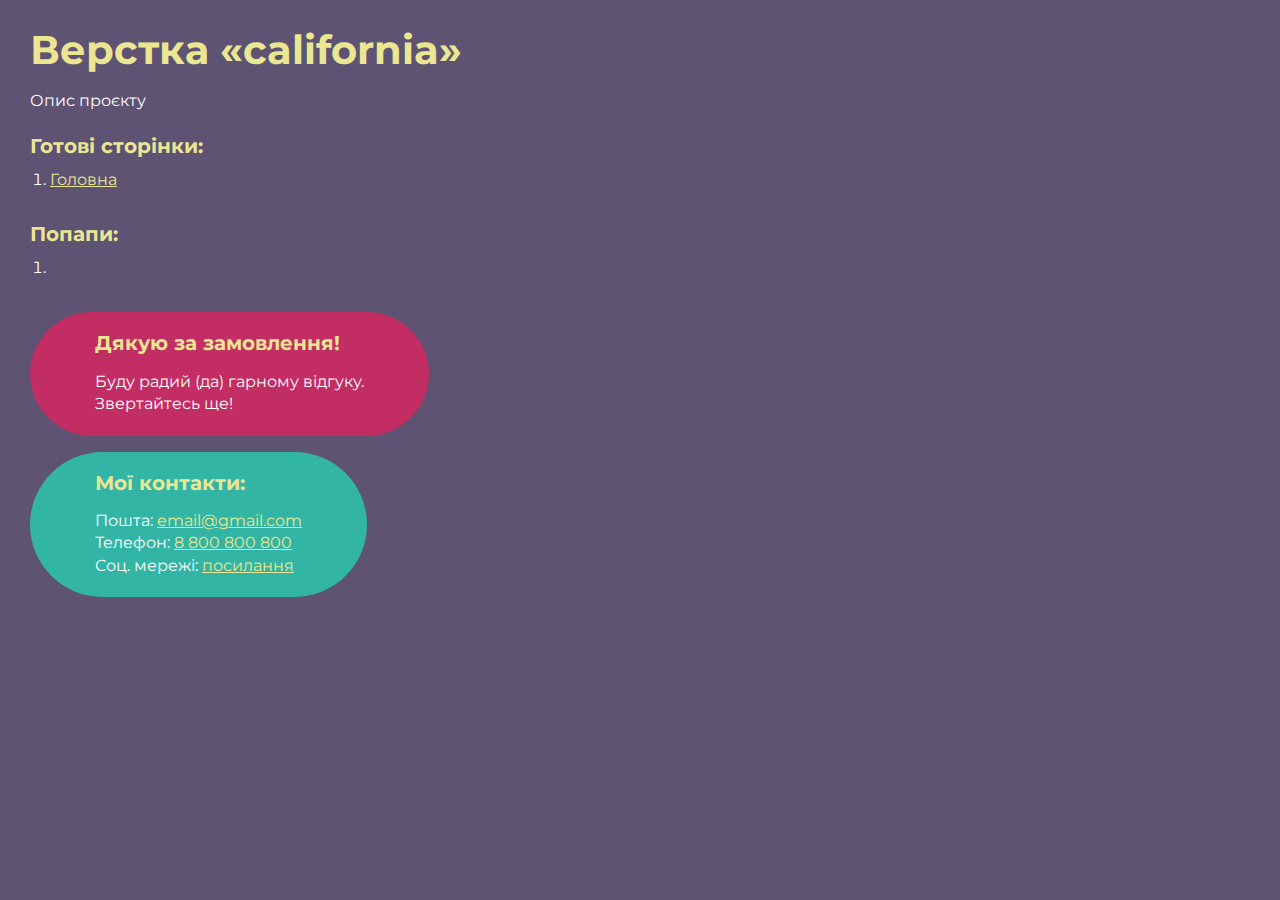
<file: index.html>
<!DOCTYPE html>
<html>

<head>
	<meta charset="UTF-8">
	<meta name="viewport" content="width=device-width, initial-scale=1.0">
	<title>Верстка «california»</title>
</head>

<body>
	<div class="rootpage">
		<h1>Верстка «california»</h1>
		<div class="rootpage__info">
			Опис проєкту
		</div>
		<h2>Готові сторінки:</h2>
		<ol class="rootpage__list">
			<li><a target="_blank" href="home.html">Головна</a></li>
		</ol>
		<h2>Попапи:</h2>
		<ol class="rootpage__list">
			<li><a target="_blank" href="home.html#"></a></li>
		</ol>
		<div class="rootpage__tnx">
			<h2>Дякую за замовлення!</h2>
			<p>Буду радий (да) гарному відгуку.</p>
			<p>Звертайтесь ще!</p>
		</div>
		<div class="rootpage__contacts">
			<h2>Мої контакти:</h2>
			<p>Пошта: <a href="mailto:email@gmail.com">email@gmail.com</a></p>
			<p>Телефон: <a href="tel:8800800800">8 800 800 800</a></p>
			<p>Соц. мережі: <a href="">посилання</a></p>
		</div>
	</div>
</body>
<style>
	@charset "UTF-8";
	@import url("https://fonts.googleapis.com/css?family=Montserrat:regular,700&display=swap");

	*,
	*::before,
	*::after {
		padding: 0px;
		margin: 0px;
		border: 0px;
		box-sizing: border-box;
	}

	html,
	body {
		height: 100%;
		margin: 0;
		padding: 0;
		min-width: 320px;
		width: 100%;
		color: #fff;
		background-color: #5e5373;
	}

	body {
		font-family: Montserrat;
		font-size: 100%;
		line-height: 1;
		font-size: 1rem;
	}

	a {
		text-decoration: underline;
		color: #ebe691
	}

	a:visited {
		text-decoration: underline;
		color: #aaa768;
	}

	a:hover {
		text-decoration: none;
	}

	ul li {
		list-style: none;
	}

	img {
		vertical-align: top;
	}

	.wrapper {
		width: 100%;
		min-height: 100%;
		overflow: hidden;
	}

	.rootpage {
		padding: 30px;
		display: flex;
		flex-direction: column;
		align-items: flex-start;
	}

	@media (max-width: 767px) {
		.rootpage {
			padding: 30px 15px;
		}
	}

	h1 {
		color: #ebe691;
		font-size: 2.5rem;
		margin: 0px 0px 1.25rem 0px;
	}

	@media (max-width: 767px) {
		h1 {
			font-size: 1.85rem;
			margin: 0px 0px 1.25rem 0px;
		}
	}

	h2 {
		color: #ebe691;
		font-size: 1.25rem;
		margin: 0px 0px 1rem 0px;
	}

	@media (max-width: 767px) {
		h2 {
			font-size: 1.125rem;
			margin: 0px 0px 1rem 0px;
		}
	}

	.rootpage__info {
		line-height: 140%;
		margin: 0px 0px 1.5rem 0px;
	}

	.rootpage__list {
		margin: 0px 0px 2.25rem 1.25rem;
	}

	.rootpage__list li:not(:last-child) {
		margin: 0px 0px 15px 0px;
	}

	.rootpage__contacts,
	.rootpage__tnx {
		border-radius: 200px;
		padding: 20px 65px;
		line-height: 140%;
	}

	@media (max-width: 767px) {

		.rootpage__contacts,
		.rootpage__tnx {
			border-radius: 40px;
			padding: 20px;
		}
	}

	.rootpage__contacts {
		background: #32b5a4;

	}

	.rootpage__contacts a {
		color: #ebe691;
	}

	.rootpage__tnx {
		background: #c22d63;
		margin: 0px 0px 1rem 0px;
	}
</style>

</html>
</file>
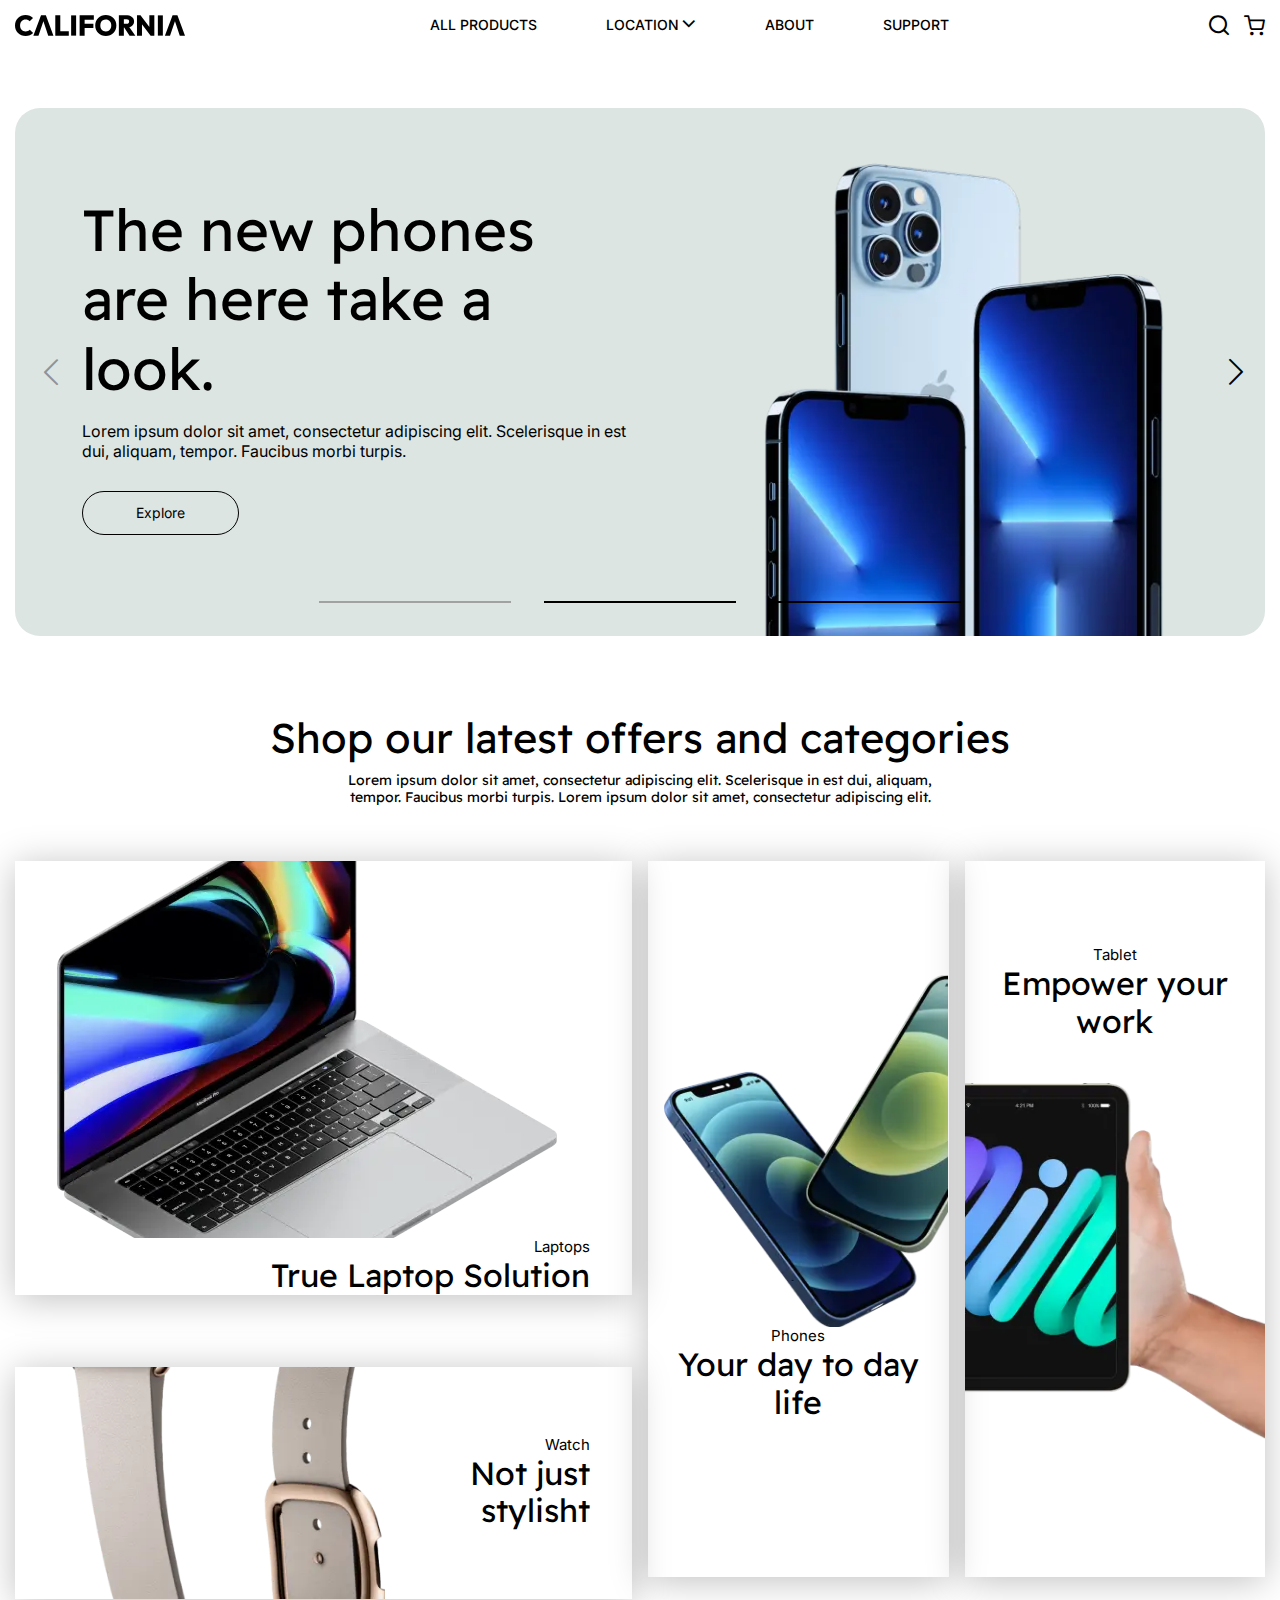
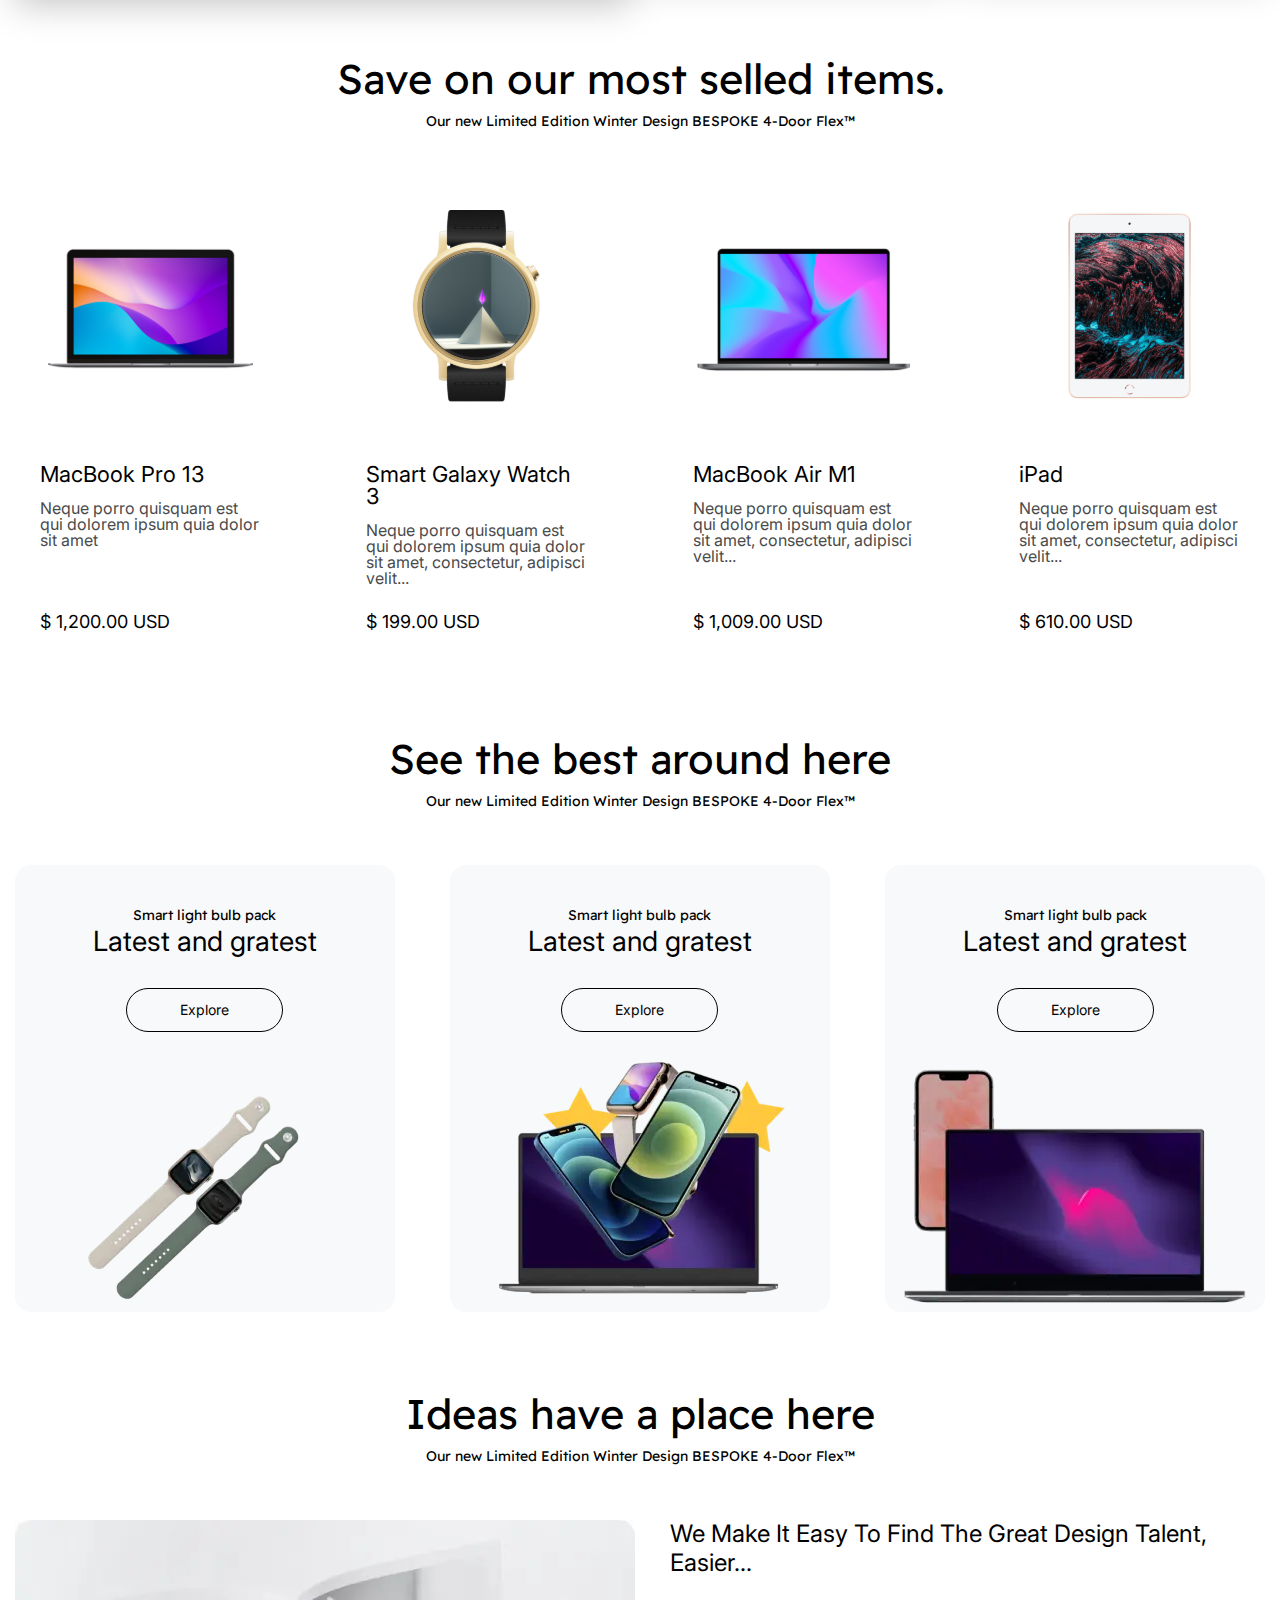
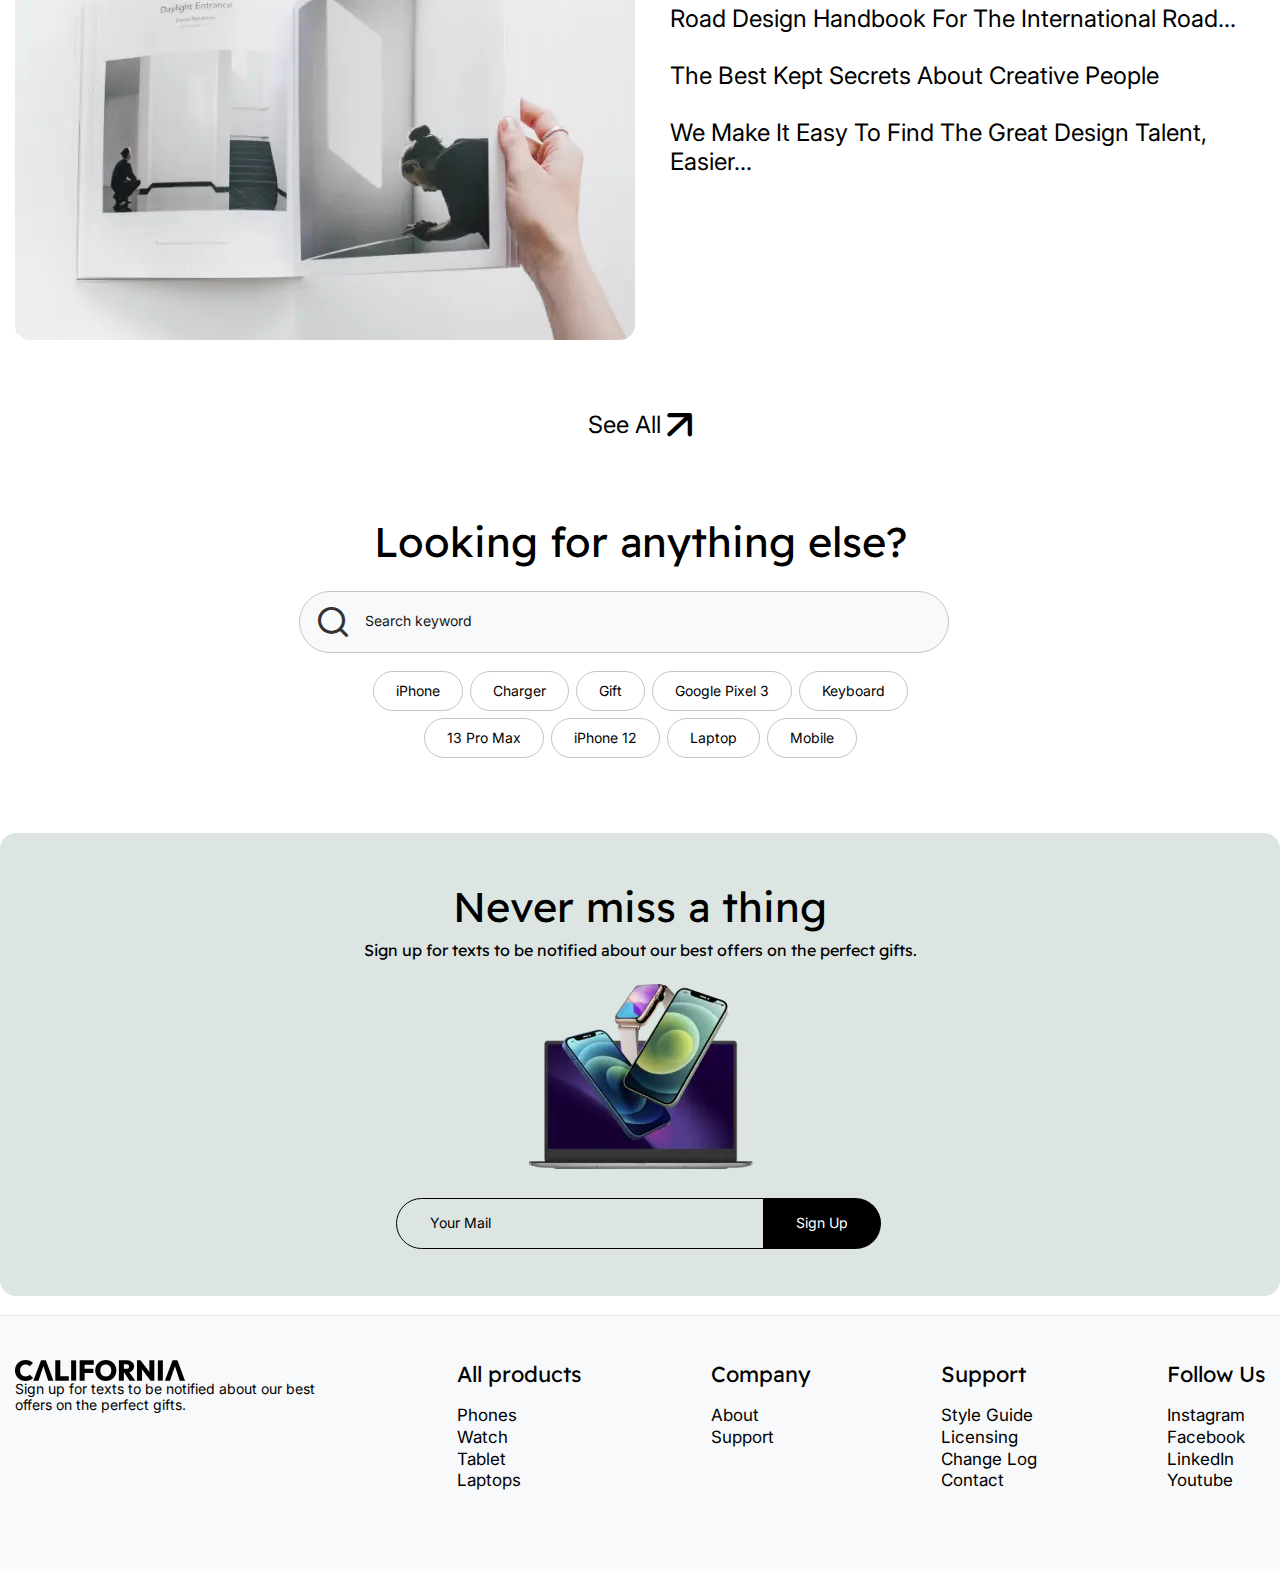
<file: home.html>
<!DOCTYPE html>
<html lang="en">

<head>
	<title>HomePage</title>
	<meta charset="UTF-8">
	<meta name="format-detection" content="telephone=no">
	<style>
		body {
			opacity: 0;
		}
	</style>
	<link rel="stylesheet" href="css/style.min.css?_v=20231225203546">
	<link rel="shortcut icon" href="favicon.ico">
	<!-- <meta name="robots" content="noindex, nofollow"> -->
	<meta name="viewport" content="width=device-width, initial-scale=1.0">
</head>

<body>
	<div class="wrapper">
		<header data-scroll="250" data-scroll-show="5000" class="header">
			<div class="header__container">
				<a href="" class="header__logo"><img src="img/logo.svg" alt="Logo"></a>
				<div class="header__menu menu">
					<nav class="menu__body">
						<ul data-spollers="768,max" class="menu__list">
							<li class="menu__item"><a href="" class="menu__link">all products</a></li>
							<li class="menu__item">
								<a href="" class="menu__link">Location</a>
								<button data-spoller type="button" class="menu__arrow _icon-arrow-select"></button>
								<ul class="menu__sub-list">
									<li class="menu__sub-item">
										<a href="" class="menu__sub-link">Location #1</a>
									</li>
									<li class="menu__sub-item">
										<a href="" class="menu__sub-link">Location #2</a>
									</li>
									<li class="menu__sub-item">
										<a href="" class="menu__sub-link">Location #3</a>
									</li>
									<li class="menu__sub-item">
										<a href="" class="menu__sub-link">Location #4</a>
									</li>
								</ul>
							</li>
							<li class="menu__item"><a href="" class="menu__link">ABOUT</a></li>
							<li class="menu__item"><a href="" class="menu__link">Support</a></li>
						</ul>
					</nav>
				</div>
				<div class="header__actions actions-header">
					<!-- <a href="" class="actions-header__item _icon-search"></a> -->
					<div class="actions-header__search" id="search-bar">
						<input class="actions-header__search-txt" type="text" placeholder="Search..." />
						<button type="submit" class="actions-header__submit _icon-search"></button>
					</div>
					<a href="" class="actions-header__item _icon-cart"></a>
				</div>
				<button type="button" class="menu__icon icon-menu"><span></span></button>
			</div>
		</header>
		<main class="page">
			<section class="page__main main-section">
				<div class="main-section__container">
					<!-- Оболонка слайдера -->
					<div class="main-section__slider swiper">
						<!-- Частина слайдера, що рухається -->
						<div class="main-section__wrapper swiper-wrapper">
							<!-- Слайд -->
							<div class="main-section__slide swiper-slide">
								<div class="main-section__body">
									<div class="main-section__content">
										<h1 class="main-section__title">The new phones are here take a look.</h1>
										<h3 class="main-section__text">
											<p>Lorem ipsum dolor sit amet, consectetur
												adipiscing elit. Scelerisque in est dui, aliquam, tempor. Faucibus morbi
												turpis.</p>
										</h3>
										<button type="submit" class="main-section__button button">Explore</button>
									</div>
									<div class="main-section__image">
										<picture><source srcset="img/main-section/01.webp" type="image/webp"><img src="img/main-section/01.png" alt="phone"></picture>
									</div>
								</div>
							</div>
							<div class="main-section__slide swiper-slide">
								<div class="main-section__body">
									<div class="main-section__content">
										<h1 class="main-section__title">The new phones are here take a look.</h1>
										<h3 class="main-section__text">
											<p>Lorem ipsum dolor sit amet, consectetur
												adipiscing elit. Scelerisque in est dui, aliquam, tempor. Faucibus morbi
												turpis.</p>
										</h3>
										<button type="submit" class="main-section__button button">Explore</button>
									</div>
									<div class="main-section__image">
										<picture><source srcset="img/main-section/01.webp" type="image/webp"><img src="img/main-section/01.png" alt="phone"></picture>
									</div>
								</div>
							</div>
							<div class="main-section__slide swiper-slide">
								<div class="main-section__body">
									<div class="main-section__content">
										<h1 class="main-section__title">The new phones are here take a look.</h1>
										<h3 class="main-section__text">
											<p>Lorem ipsum dolor sit amet, consectetur
												adipiscing elit. Scelerisque in est dui, aliquam, tempor. Faucibus morbi
												turpis.</p>
										</h3>
										<button type="submit" class="main-section__button button">Explore</button>
									</div>
									<div class="main-section__image">
										<picture><source srcset="img/main-section/01.webp" type="image/webp"><img src="img/main-section/01.png" alt="phone"></picture>
									</div>
								</div>
							</div>
						</div>
						<!-- Якщо потрібна пагінація -->
						<div class="main-section__control">
							<div class="main-section__pagination"></div>
						</div>
						<button type="button" class="main-section__arrow main-section__arrow--left _icon-arrow-slider"></button>
						<button type="button" class="main-section__arrow main-section__arrow--right _icon-arrow-slider"></button>
					</div>
				</div>
			</section>
			<section class="page__shop shop">
				<div class="shop__header">
					<div class="shop__title title">
						<h2 class="title__lable">Shop our latest offers and categories</h2>
						<div class="title__subtitle">
							<p>Lorem ipsum dolor sit amet, consectetur adipiscing elit. Scelerisque in est dui, aliquam,
								tempor. Faucibus morbi turpis. Lorem ipsum dolor sit amet, consectetur adipiscing elit.
							</p>
						</div>
					</div>
				</div>
				<div class="shop__container">
					<div class="shop__cards">
						<div class="shop__cards-left">
							<div class="shop__card card-shop">
								<div class="card-shop__image">
									<picture><source srcset="img/shop/01.webp" type="image/webp"><img src="img/shop/01.png" alt="laptop" /></picture>
								</div>
								<div class="card-shop__content">
									<h3 class="card-shop__subtitle">Laptops</h3>
									<div class="card-shop__text">True Laptop Solution</div>
								</div>
							</div>
							<div class="shop__card card-shop">
								<div class="card-shop__image">
									<picture><source srcset="img/shop/02.webp" type="image/webp"><img src="img/shop/02.png" alt="watch" /></picture>
								</div>
								<div class="card-shop__content">
									<h3 class="card-shop__subtitle">Watch</h3>
									<div class="card-shop__text">Not just stylisht</div>
								</div>
							</div>
						</div>
						<div class="shop__cards-right">
							<div class="shop__card card-shop">
								<div class="card-shop__image">
									<picture><source srcset="img/shop/03.webp" type="image/webp"><img src="img/shop/03.png" alt="phone" /></picture>
								</div>
								<div class="card-shop__content">
									<h3 class="card-shop__subtitle">Phones</h3>
									<div class="card-shop__text">Your day to day life</div>
								</div>
							</div>
							<div class="shop__card card-shop">
								<div class="card-shop__image">
									<picture><source srcset="img/shop/04.webp" type="image/webp"><img src="img/shop/04.png" alt="tablet" /></picture>
								</div>
								<div class="card-shop__content">
									<h3 class="card-shop__subtitle">Tablet</h3>
									<div class="card-shop__text">Empower your work</div>
								</div>
							</div>
						</div>
					</div>
				</div>
			</section>
			<section class="page__save save">
				<div class="save__header">
					<div class="save__title title">
						<h2 class="title__lable">Save on our most selled items.</h2>
						<div class="title__subtitle">
							<p>Our new Limited Edition Winter Design BESPOKE 4-Door Flex™</p>
						</div>
					</div>
				</div>
				<div class="save__container">
					<div class="save__items">
						<article class="save__item">
							<div class="save__body">
								<a href="#" class="save__icon"><img src="img/save/01.svg" alt="MacBook Pro 13">
								</a>
								<h4 class="save__lable">MacBook Pro 13</h4>
								<div class="save__text">
									<p>Neque porro quisquam est qui dolorem ipsum quia dolor sit amet</p>
								</div>
								<a href="#" class="save__value">$ 1,200.00 USD</a>
							</div>
						</article>
						<article class="save__item">
							<div class="save__body">
								<a href="#" class="save__icon"><img src="img/save/02.svg" alt="Smart Galaxy Watch 3">
								</a>
								<h4 class="save__lable">Smart Galaxy Watch 3</h4>
								<div class="save__text">
									<p>Neque porro quisquam est qui dolorem ipsum quia dolor sit amet, consectetur,
										adipisci velit...</p>
								</div>
								<a href="#" class="save__value">$ 199.00 USD</a>
							</div>
						</article>
						<article class="save__item">
							<div class="save__body">
								<a href="#" class="save__icon"><img src="img/save/03.svg" alt="MacBook Air M1">
								</a>
								<h4 class="save__lable">MacBook Air M1</h4>
								<div class="save__text">
									<p>Neque porro quisquam est qui dolorem ipsum quia dolor sit amet, consectetur,
										adipisci velit...</p>
								</div>
								<a href="#" class="save__value">$ 1,009.00 USD</a>
							</div>
						</article>
						<article class="save__item">
							<div class="save__body">
								<a href="#" class="save__icon"><img src="img/save/04.svg" alt="iPad">
								</a>
								<h4 class="save__lable">iPad</h4>
								<div class="save__text">
									<p>Neque porro quisquam est qui dolorem ipsum quia dolor sit amet, consectetur,
										adipisci velit...</p>
								</div>
								<a href="#" class="save__value">$ 610.00 USD</a>
							</div>
						</article>
					</div>
				</div>
			</section>
			<section class="page__smart smart">
				<div class="smart__header">
					<div class="smart__title title">
						<h2 class="title__lable">See the best around here</h2>
						<div class="title__subtitle">
							<p>Our new Limited Edition Winter Design BESPOKE 4-Door Flex™</p>
						</div>
					</div>
				</div>
				<div class="smart__container">
					<div class="smart__items">
						<article class="smart__item">
							<div class="smart__body">
								<h4 class="smart__lable">Smart light bulb pack</h4>
								<div class="smart__text">
									<p>Latest and gratest</p>
								</div>
								<a href="#" class="smart__button button">Explore</a>
								<a href="#" class="smart__icon"><picture><source srcset="img/smart/01.webp" type="image/webp"><img src="img/smart/01.png" alt="watch"></picture>
								</a>
							</div>
						</article>
						<article class="smart__item">
							<div class="smart__body">
								<h4 class="smart__lable">Smart light bulb pack</h4>
								<div class="smart__text">
									<p>Latest and gratest</p>
								</div>
								<a href="#" class="smart__button button">Explore</a>
								<a href="#" class="smart__icon"><picture><source srcset="img/smart/02.webp" type="image/webp"><img src="img/smart/02.png" alt="phone"></picture>
								</a>
							</div>
						</article>
						<article class="smart__item">
							<div class="smart__body">
								<h4 class="smart__lable">Smart light bulb pack</h4>
								<div class="smart__text">
									<p>Latest and gratest</p>
								</div>
								<a href="#" class="smart__button button">Explore</a>
								<a href="#" class="smart__icon"><picture><source srcset="img/smart/03.webp" type="image/webp"><img src="img/smart/03.png" alt="laptop"></picture>
								</a>
							</div>
						</article>
					</div>
				</div>
			</section>
			<section class="page__our our">
				<div class="our__header">
					<div class="our__title title">
						<h2 class="title__lable">Ideas have a place here</h2>
						<div class="title__subtitle">
							<p>Our new Limited Edition Winter Design BESPOKE 4-Door Flex™</p>
						</div>
					</div>
				</div>
				<div class="our__container">
					<div class="our__image">
						<picture><source srcset="img/our/01.webp" type="image/webp"><img src="img/our/01.jpg" alt=""></picture>
					</div>
					<div class="our__content">
						<div class="our__text">
							<a class="our__link" href="#">
								We Make It Easy To Find The Great Design Talent, Easier...
							</a>
							<a class="our__link" href="#">
								Road Design Handbook For The International Road...
							</a>
							<a class="our__link" href="#">
								The Best Kept Secrets About Creative People
							</a>
							<a class="our__link" href="#">
								We Make It Easy To Find The Great Design Talent, Easier...
							</a>
						</div>
					</div>
				</div>
				<a href="#" class="our__button _icon-arrow-text">See all</a>
			</section>
			<section class="page__looking looking">
				<div class="looking__header">
					<div class="looking__title title">
						<h2 class="title__lable">Looking for anything else?</h2>
					</div>
				</div>
				<div class="looking__container">
					<div class="looking__search">
						<div class="search-form">
							<form action="#" class="search-form__item">
								<button type="submit" class="search-form__btn _icon-search"></button>
								<input autocomplete="off" type="text" name="form[]" value="Search keyword" class="search-form__input" id="searchInput">
							</form>
						</div>
					</div>
					<div class="looking__items" id="lookingItems">
						<a href="#" class="looking__item">
							<div class="looking__link">iPhone</div>
						</a>
						<a href="#" class="looking__item">
							<div class="looking__link">Charger</div>
						</a>
						<a href="#" class="looking__item">
							<div class="looking__link">Gift</div>
						</a>
						<a href="#" class="looking__item">
							<div class="looking__link">Google Pixel 3</div>
						</a>
						<a href="#" class="looking__item">
							<div class="looking__link">Keyboard</div>
						</a>
						<a href="#" class="looking__item">
							<div class="looking__link">13 Pro Max</div>
						</a>
						<a href="#" class="looking__item">
							<div class="looking__link">iPhone 12</div>
						</a>
						<a href="#" class="looking__item">
							<div class="looking__link">Laptop</div>
						</a>
						<a href="#" class="looking__item">
							<div class="looking__link">Mobile</div>
						</a>
					</div>
				</div>
			</section>
			<section class="page__never never">
				<div class="never__container">
					<div class="never__header">
						<div class="never__title title">
							<h2 class="title__lable">Never miss a thing</h2>
							<div class="title__subtitle title__subtitle--16">
								<p>Sign up for texts to be notified about our best offers on the perfect gifts.</p>
							</div>
						</div>
					</div>
					<div class="never__image">
						<picture><source srcset="img/never/01.webp" type="image/webp"><img src="img/never/01.png" alt=""></picture>
					</div>
					<div class="never__form form">
						<form action="#" class="form">
							<input data-required="email" autocomplete="off" type="email" name="form[]" data-error="error" placeholder="Your Mail" class="form__input">
							<button type="submit" class="form__button">Sign up</button>
						</form>
					</div>
				</div>
			</section>
		</main>
		<footer class="footer">
			<div class="footer__container">
				<div class="footer__main main-footer">
					<div class="main-footer__about about-main-footer">
						<a href="#" class="about-main-footer__logo"><img src="img/logo.svg" alt="logo"></a>
						<div class="about-main-footer__text">
							<p>Sign up for texts to be notified about our best offers on the perfect gifts.</p>
						</div>
					</div>
					<div data-spollers="479.98,max" data-one-spoller class="main-footer__info info-main-footer">
						<div class="info-main-footer__column">
							<button type="button" data-spoller data-spoller-close class="info-main-footer__title">All
								products</button>
							<ul class="info-main-footer__list">
								<li class="info-main-footer__item"><a href="#" class="info-main-footer__link">Phones</a></li>
								<li class="info-main-footer__item"><a href="#" class="info-main-footer__link">Watch</a>
								</li>
								<li class="info-main-footer__item"><a href="#" class="info-main-footer__link">Tablet</a>
								</li>
								<li class="info-main-footer__item"><a href="#" class="info-main-footer__link">Laptops</a></li>
							</ul>
						</div>
						<div class="info-main-footer__column">
							<button type="button" data-spoller data-spoller-close class="info-main-footer__title">Company</button>
							<ul class="info-main-footer__list">
								<li class="info-main-footer__item"><a href="#" class="info-main-footer__link">About</a></li>
								<li class="info-main-footer__item"><a href="#" class="info-main-footer__link">Support</a>
								</li>
							</ul>
						</div>
						<div class="info-main-footer__column">
							<button type="button" data-spoller data-spoller-close class="info-main-footer__title">Support</button>
							<ul class="info-main-footer__list">
								<li class="info-main-footer__item"><a href="#" class="info-main-footer__link">Style Guide</a>
								</li>
								<li class="info-main-footer__item"><a href="#" class="info-main-footer__link">Licensing</a>
								</li>
								<li class="info-main-footer__item"><a href="#" class="info-main-footer__link">Change Log</a>
								</li>
								<li class="info-main-footer__item"><a href="#" class="info-main-footer__link">Contact</a>
								</li>
							</ul>
						</div>
						<div class="info-main-footer__column">
							<button type="button" data-spoller data-spoller-close class="info-main-footer__title">Follow
								Us</button>
							<ul class="info-main-footer__list">
								<li class="info-main-footer__item"><a href="#" class="info-main-footer__link">Instagram</a>
								</li>
								<li class="info-main-footer__item"><a href="#" class="info-main-footer__link">Facebook</a>
								</li>
								<li class="info-main-footer__item"><a href="#" class="info-main-footer__link">LinkedIn</a></li>
								<li class="info-main-footer__item"><a href="#" class="info-main-footer__link">Youtube</a>
								</li>
							</ul>
						</div>
					</div>
				</div>
			</div>
		</footer>
	</div>
	<script src="js/app.min.js?_v=20231225203546"></script>
</body>

</html>
</file>
<file: css/style.min.css>
@charset "UTF-8";@import url(https://fonts.googleapis.com/css?family=Inter:regular&display=swap);@import url(https://fonts.googleapis.com/css?family=Readex+Pro:regular&display=swap);@font-face{font-family:icons;font-display:swap;src:url(../fonts/icons.woff2) format("woff2"),url(../fonts/icons.woff) format("woff");font-weight:400;font-style:normal}[class*=_icon-]:before{font-family:icons;font-style:normal;font-weight:400;font-variant:normal;text-transform:none;line-height:1;-webkit-font-smoothing:antialiased;-moz-osx-font-smoothing:grayscale}[class*=_icon-]:before{display:block}._icon-arrow-select:before{content:"\e900"}._icon-arrow-slider:before{content:"\e901"}._icon-arrow-text:before{content:"\e902"}._icon-cart:before{content:"\e903"}._icon-search:before{content:"\e904"}*{padding:0;margin:0;border:0}*,:after,:before{-webkit-box-sizing:border-box;box-sizing:border-box}body,html{height:100%;min-width:320px}body{color:#000;line-height:1;font-family:Inter;font-size:.875rem;-ms-text-size-adjust:100%;-moz-text-size-adjust:100%;-webkit-text-size-adjust:100%;-webkit-font-smoothing:antialiased;-moz-osx-font-smoothing:grayscale}button,input,textarea{font-family:Inter;font-size:inherit;line-height:inherit}button{cursor:pointer;color:inherit;background-color:transparent}a{color:inherit;text-decoration:none}ul li{list-style:none}img{vertical-align:top}h1,h2,h3,h4,h5,h6{font-weight:inherit;font-size:inherit}.lock body{overflow:hidden;-ms-touch-action:none;touch-action:none;-ms-scroll-chaining:none;overscroll-behavior:none}.loaded body{opacity:1}.wrapper{min-height:100%;display:-webkit-box;display:-ms-flexbox;display:flex;-webkit-box-orient:vertical;-webkit-box-direction:normal;-ms-flex-direction:column;flex-direction:column;overflow:hidden}@supports (overflow:clip){.wrapper{overflow:clip}}.wrapper>main{-webkit-box-flex:1;-ms-flex:1 1 auto;flex:1 1 auto}.wrapper>*{min-width:0}[class*=__container]{max-width:82.75rem;margin:0 auto;padding:0 .9375rem}.form{display:-webkit-box;display:-ms-flexbox;display:flex;position:relative}.form__input{border-radius:54px 0 0 54px;border:1px solid #000;background:#dce5e2;-webkit-box-flex:1;-ms-flex:1 1 auto;flex:1 1 auto;padding:0 .75rem 0 2.0625rem;background-color:transparent;outline:0;line-height:120%;width:23.125rem}.form__input._form-error{color:red}.form__input._form-error::-webkit-input-placeholder{color:red}.form__input._form-error::-moz-placeholder{color:red}.form__input._form-error:-ms-input-placeholder{color:red}.form__input._form-error::-ms-input-placeholder{color:red}.form__input._form-error::placeholder{color:red}.form__input::-webkit-input-placeholder{line-height:120%;color:#000}.form__input::-moz-placeholder{line-height:120%;color:#000}.form__input:-ms-input-placeholder{line-height:120%;color:#000}.form__input::-ms-input-placeholder{line-height:120%;color:#000}.form__input::placeholder{line-height:120%;color:#000}.form__button{display:inline-block;white-space:nowrap;padding:1.0625rem 0;line-height:120%;color:#fff;text-align:center;text-transform:capitalize;background-color:#000;border-radius:0 200px 200px 0;-webkit-transition:all .3s ease 0s;transition:all .3s ease 0s;-webkit-transform:translate(-3px,0);-ms-transform:translate(-3px,0);transform:translate(-3px,0)}.form__error{position:absolute;z-index:2;top:100%;left:0;color:red;font-size:1rem;padding-left:.9375rem;margin-top:.3125rem}.actions-header__search{padding:15px;border-radius:65px;border:none;display:-webkit-box;display:-ms-flexbox;display:flex;-webkit-box-align:center;-ms-flex-align:center;align-items:center}.actions-header__search._active-drop-search{display:-webkit-box;display:-ms-flexbox;display:flex;position:absolute;top:80px;left:0;-webkit-box-shadow:0 4px 35px rgba(0,0,0,.25);box-shadow:0 4px 35px rgba(0,0,0,.25)}.actions-header__submit{font-size:1.25rem;cursor:pointer;background:0 0;border:none;color:#000;-webkit-transition:all .3s;transition:all .3s}.actions-header__search-txt{width:0;border:none;background:0 0;outline:0;-webkit-transition:all .3s;transition:all .3s}._active-search{background:#dce5e2}._active-search .actions-header__submit{color:#000;float:right}.search-form{width:40.625rem}.search-form__item{display:-webkit-box;display:-ms-flexbox;display:flex;-webkit-box-align:center;-ms-flex-align:center;align-items:center;border-radius:100px;border:1px solid #c5c5c5;background:#f8f9fa}.search-form__btn{-webkit-box-flex:0;-ms-flex:0 0 65px;flex:0 0 65px;height:3.75rem;font-size:1.875rem;color:#333}.search-form__input{outline:0;background:0 0;font-size:.875rem;width:100%;line-height:120%;color:#131313}.button{display:-webkit-inline-box;display:-ms-inline-flexbox;display:inline-flex;padding:14px 53px;border-radius:200px;border:1px solid #000;-webkit-transition:all .3s;transition:all .3s}.button--fw{width:100%}input[type=email],input[type=tel],input[type=text],textarea{-webkit-appearance:none;-moz-appearance:none;appearance:none}.input{border-radius:0!important;width:100%;display:block;padding:0 20px;border:1px solid #eee}.input[placeholder]:not([data-placeholder-nohiden])::-webkit-input-placeholder{-webkit-transition:opacity .3s;transition:opacity .3s}.input[placeholder]:not([data-placeholder-nohiden])::-moz-placeholder{-moz-transition:opacity .3s;transition:opacity .3s}.input[placeholder]:not([data-placeholder-nohiden]):-ms-input-placeholder{-ms-transition:opacity .3s;transition:opacity .3s}.input[placeholder]:not([data-placeholder-nohiden])::-ms-input-placeholder{-ms-transition:opacity .3s;transition:opacity .3s}.input[placeholder]:not([data-placeholder-nohiden])::placeholder{-webkit-transition:opacity .3s;transition:opacity .3s}.input[placeholder]:not([data-placeholder-nohiden]):focus::-webkit-input-placeholder{opacity:0}.input[placeholder]:not([data-placeholder-nohiden]):focus::-moz-placeholder{opacity:0}.input[placeholder]:not([data-placeholder-nohiden]):focus:-ms-input-placeholder{opacity:0}.input[placeholder]:not([data-placeholder-nohiden]):focus::-ms-input-placeholder{opacity:0}.input[placeholder]:not([data-placeholder-nohiden]):focus::placeholder{opacity:0}textarea.input{resize:none;padding:0 0}[class*=-ibg]{position:relative}[class*=-ibg] img{position:absolute;width:100%;height:100%;top:0;left:0;-o-object-fit:cover;object-fit:cover}[class*=-ibg--contain] img{-o-object-fit:contain;object-fit:contain}.title{font-family:"Readex Pro";display:-webkit-box;display:-ms-flexbox;display:flex;-webkit-box-orient:vertical;-webkit-box-direction:normal;-ms-flex-direction:column;flex-direction:column;-webkit-box-align:center;-ms-flex-align:center;align-items:center;text-align:center}.title__lable{line-height:125%}.title__lable:not(:last-child){margin-bottom:9px}.title__subtitle{line-height:120%;max-width:39.25rem}.title__subtitle--16{font-size:1rem}.header{position:absolute;width:100%;top:0;left:0;z-index:50}.header__container{display:-webkit-box;display:-ms-flexbox;display:flex;-webkit-box-align:center;-ms-flex-align:center;align-items:center;-webkit-box-pack:justify;-ms-flex-pack:justify;justify-content:space-between;gap:.9375rem}.header__logo{position:relative;z-index:10}.header__menu{-webkit-box-flex:1;-ms-flex:1 1 auto;flex:1 1 auto}.header__actions{display:-webkit-box;display:-ms-flexbox;display:flex;-webkit-box-align:center;-ms-flex-align:center;align-items:center;-webkit-box-pack:center;-ms-flex-pack:center;justify-content:center;z-index:10}.header__actions{display:-webkit-box;display:-ms-flexbox;display:flex;-webkit-box-align:center;-ms-flex-align:center;align-items:center;z-index:10}.actions-header__item{font-size:1.25rem;-webkit-transition:all .3s;transition:all .3s}.menu{display:-webkit-box;display:-ms-flexbox;display:flex;-webkit-box-pack:center;-ms-flex-pack:center;justify-content:center;-webkit-box-align:center;-ms-flex-align:center;align-items:center}.menu__item{display:-webkit-box;display:-ms-flexbox;display:flex;-webkit-box-align:center;-ms-flex-align:center;align-items:center;-webkit-box-pack:justify;-ms-flex-pack:justify;justify-content:space-between;-ms-flex-wrap:wrap;flex-wrap:wrap;margin:0 .1875rem;padding:0 .625rem;border-radius:.3125rem .3125rem 0 0;position:relative}.menu__link{font-weight:500;color:inherit;-webkit-transition:color .3s ease 0s;transition:color .3s ease 0s}.menu__arrow{margin:0 0 0 8px;-webkit-transition:all .3s ease 0s;transition:all .3s ease 0s;font-size:.5625rem}.menu__sub-list{position:relative;background-color:#d7eefd;-webkit-box-shadow:0 4px 10px 0 rgba(0,0,0,.2);box-shadow:0 4px 10px 0 rgba(0,0,0,.2);padding:15px;-webkit-box-flex:1;-ms-flex:1 1 100%;flex:1 1 100%}.menu__sub-item:not(:last-child){margin:0 0 5px 0}.menu__sub-link{color:#fff;line-height:120%}.menu__link{position:relative;line-height:120%;-webkit-transition:all .3s;transition:all .3s;text-transform:uppercase}.menu__arrow{color:#000;font-size:.5625rem;margin:0 0 0 3px;-webkit-transition:all .3s ease 0s;transition:all .3s ease 0s}.menu__sub-list{position:relative;margin-top:0;-webkit-box-flex:1;-ms-flex:1 0 100%;flex:1 0 100%}.menu__sub-item:not(:last-child){margin-bottom:5px}.menu__sub-link{color:#000;line-height:120%;white-space:nowrap}.icon-menu{display:none}.footer{background:#f8f9fa;border-top:1px solid #dce5e2;padding-top:2.75rem}.main-footer{display:-webkit-box;display:-ms-flexbox;display:flex;-webkit-box-pack:justify;-ms-flex-pack:justify;justify-content:space-between;gap:.9375rem}.about-main-footer{display:-webkit-box;display:-ms-flexbox;display:flex;-webkit-box-orient:vertical;-webkit-box-direction:normal;-ms-flex-direction:column;flex-direction:column;max-width:19rem}.about-main-footer__text{line-height:120%}.info-main-footer{display:-webkit-box;display:-ms-flexbox;display:flex;-ms-flex-wrap:wrap;flex-wrap:wrap;-webkit-box-pack:justify;-ms-flex-pack:justify;justify-content:space-between}.info-main-footer__title{font-family:"Readex Pro";width:100%;text-align:left;position:relative;line-height:125%;list-style:none}.info-main-footer__link{font-size:1.0625rem;line-height:127.059%;-webkit-transition:all .3s ease 0s;transition:all .3s ease 0s}._spoller-init .info-main-footer__column .info-main-footer__title{cursor:pointer;padding:0 40px 10px 0}._spoller-init .info-main-footer__column .info-main-footer__title::after,._spoller-init .info-main-footer__column .info-main-footer__title::before{content:"";width:15px;height:1px;background-color:#000;position:absolute;right:10px;top:14px;-webkit-transition:-webkit-transform .3s ease 0s;transition:-webkit-transform .3s ease 0s;transition:transform .3s ease 0s;transition:transform .3s ease 0s,-webkit-transform .3s ease 0s}._spoller-init .info-main-footer__column .info-main-footer__title::after{-webkit-transform:rotate(-90deg);-ms-transform:rotate(-90deg);transform:rotate(-90deg)}._spoller-init .info-main-footer__column .info-main-footer__title._spoller-active::after{-webkit-transform:rotate(0);-ms-transform:rotate(0);transform:rotate(0)}.main-section{padding:0 .9375rem}.main-section__container{background-color:#dce5e2;border-radius:1.5625rem}.main-section__slider{position:relative}.main-section__body{display:-webkit-box;display:-ms-flexbox;display:flex;position:relative;-webkit-box-pack:justify;-ms-flex-pack:justify;justify-content:space-between;-webkit-column-gap:.9375rem;-moz-column-gap:.9375rem;column-gap:.9375rem;padding:.9375rem 0 0 3.25rem}.main-section__content{-ms-flex-item-align:center;-ms-grid-row-align:center;align-self:center}.main-section__title{font-family:"Readex Pro";line-height:120%;max-width:36.75rem}.main-section__title:not(:last-child){margin-bottom:19px}.main-section__text{line-height:120%;max-width:35.3125rem}.main-section__text:not(:last-child){margin-bottom:30px}.main-section__image img{max-width:100%}.main-section__control{display:-webkit-box;display:-ms-flexbox;display:flex;-webkit-box-pack:center;-ms-flex-pack:center;justify-content:center;-webkit-box-align:center;-ms-flex-align:center;align-items:center}.main-section__pagination{display:-webkit-box;display:-ms-flexbox;display:flex;position:absolute;bottom:0;-webkit-transition:all .3s;transition:all .3s}.main-section__pagination .swiper-pagination-bullet{display:-webkit-box;display:-ms-flexbox;display:flex;height:.125rem;background-color:#000;cursor:pointer;-webkit-transition:all .5s ease-in-out;transition:all .5s ease-in-out}.main-section__pagination .swiper-pagination-bullet-active{height:.125rem;background-color:#a1a1a1;-webkit-transition:all .5s ease-in-out;transition:all .5s ease-in-out}.main-section__arrow{-webkit-transform:translate(-50%,-50%);-ms-transform:translate(-50%,-50%);transform:translate(-50%,-50%);font-size:1.625rem}.main-section__arrow.swiper-button-disabled{color:#929292;cursor:default;-webkit-transition:all .3s;transition:all .3s}.main-section__arrow--left{position:absolute;-webkit-transform:rotate(-180deg) translate(-100%,50%);-ms-transform:rotate(-180deg) translate(-100%,50%);transform:rotate(-180deg) translate(-100%,50%);top:50%;left:0;z-index:10}.main-section__arrow--right{position:absolute;top:50%;right:0;z-index:10}.shop .shop__cards{display:-webkit-box;display:-ms-flexbox;display:flex;-webkit-column-gap:1rem;-moz-column-gap:1rem;column-gap:1rem}.shop .shop__cards-left{-webkit-box-flex:0;-ms-flex:0 1 50%;flex:0 1 50%}.shop .shop__cards-left .shop__card{padding:0 2.625rem}.shop .shop__cards-left .shop__card:nth-of-type(1){margin:0 0 4.5rem 0}.shop .shop__cards-left .shop__card:nth-of-type(2){margin:0 0 -1.375rem 0;display:-webkit-box;display:-ms-flexbox;display:flex;-webkit-box-pack:justify;-ms-flex-pack:justify;justify-content:space-between;-webkit-box-align:center;-ms-flex-align:center;align-items:center}.shop .shop__cards-left .shop__card .card-shop__content:nth-of-type(1){text-align:right;padding:0 0 2.375rem 0}.shop .shop__cards-left .shop__card .card-shop__content:nth-of-type(2){text-align:right}.shop .shop__card{-webkit-box-shadow:0 4px 35px rgba(0,0,0,.25);box-shadow:0 4px 35px rgba(0,0,0,.25)}.shop .card-shop__image img{display:block;max-width:100%}.shop .card-shop__subtitle{font-size:.9375rem;line-height:1.26}.shop .card-shop__text{font-family:"Readex Pro",sans-serif;font-size:2rem;line-height:1.18}.shop .shop__cards-right{-webkit-box-flex:0;-ms-flex:0 1 50%;flex:0 1 50%;display:-webkit-box;display:-ms-flexbox;display:flex;-webkit-column-gap:1rem;-moz-column-gap:1rem;column-gap:1rem}.shop .shop__cards-right .shop__card{display:-webkit-box;display:-ms-flexbox;display:flex;-webkit-box-orient:vertical;-webkit-box-direction:normal;-ms-flex-flow:column;flex-flow:column;-webkit-box-pack:center;-ms-flex-pack:center;justify-content:center;-webkit-box-align:center;-ms-flex-align:center;align-items:center}.shop .shop__cards-right .shop__card:nth-of-type(2){-webkit-box-orient:vertical;-webkit-box-direction:reverse;-ms-flex-flow:column-reverse;flex-flow:column-reverse}.shop .shop__cards-right .shop__card:nth-of-type(1) .card-shop__image{padding:0 0 0 1rem}.shop .shop__cards-right .shop__card:nth-of-type(1) .card-shop__content{max-width:15.625rem;text-align:center}.shop .shop__cards-right .shop__card:nth-of-type(1) .card-shop__content:nth-of-type(1){margin:2.625rem 0 0 0}.shop .shop__cards-right .shop__card:nth-of-type(1) .card-shop__content:nth-of-type(2){margin:0 0 2.625rem 0}.shop .shop__cards-right .shop__card:nth-of-type(2) .card-shop__content{max-width:15.625rem;text-align:center}.shop .shop__cards-right .shop__card:nth-of-type(2) .card-shop__content:nth-of-type(2){margin:0 0 2.625rem 0}.save__items{width:100%;display:-ms-grid;display:grid;row-gap:2.1875rem;grid-template-columns:repeat(auto-fit,minmax(15.625rem,1fr))}.save__item{display:-webkit-box;display:-ms-flexbox;display:flex;-webkit-box-orient:vertical;-webkit-box-direction:normal;-ms-flex-direction:column;flex-direction:column;padding:1.5625rem;-webkit-transition:all .2s;transition:all .2s;cursor:pointer}.save__body{height:100%;display:-webkit-box;display:-ms-flexbox;display:flex;-webkit-box-orient:vertical;-webkit-box-direction:normal;-ms-flex-direction:column;flex-direction:column}.save__icon img{max-width:100%}.save__lable:not(:last-child){margin-bottom:15px}.save__text{color:#4b4b4b;font-size:1rem;-webkit-box-flex:1;-ms-flex:1 1 auto;flex:1 1 auto}.save__value{font-size:1.125rem;line-height:120%}.smart__items{width:100%;display:-ms-grid;display:grid;row-gap:2.1875rem;grid-template-columns:repeat(auto-fit,minmax(15.625rem,1fr))}.smart__item{display:-webkit-box;display:-ms-flexbox;display:flex;-webkit-box-orient:vertical;-webkit-box-direction:normal;-ms-flex-direction:column;flex-direction:column}.smart__body{height:100%;display:-webkit-box;display:-ms-flexbox;display:flex;-webkit-box-orient:vertical;-webkit-box-direction:normal;-ms-flex-direction:column;flex-direction:column;-webkit-box-align:center;-ms-flex-align:center;align-items:center;border-radius:16px;background:#f8f9fa;padding-top:2.5625rem}.smart__lable{font-family:"Readex Pro";line-height:129.231%}.smart__text{line-height:125%}.smart__button:not(:last-child){margin-bottom:30px}.smart__icon img{max-width:100%}.our__container{display:-webkit-box;display:-ms-flexbox;display:flex;gap:2.1875rem}.our__link{line-height:120%;display:block}.our__link:not(:last-child){margin-bottom:28px}.our__button{display:-webkit-box;display:-ms-flexbox;display:flex;-webkit-box-pack:center;-ms-flex-pack:center;justify-content:center;-webkit-box-align:center;-ms-flex-align:center;align-items:center;-webkit-box-orient:horizontal;-webkit-box-direction:reverse;-ms-flex-direction:row-reverse;flex-direction:row-reverse;-webkit-column-gap:.3125rem;-moz-column-gap:.3125rem;column-gap:.3125rem;line-height:120%;text-transform:capitalize}.looking__container{text-align:center;display:-webkit-box;display:-ms-flexbox;display:flex;-webkit-box-orient:vertical;-webkit-box-direction:normal;-ms-flex-direction:column;flex-direction:column;-webkit-box-align:center;-ms-flex-align:center;align-items:center}.looking__search:not(:last-child){margin-bottom:18px}.looking__items{display:-webkit-box;display:-ms-flexbox;display:flex;-ms-flex-wrap:wrap;flex-wrap:wrap;-webkit-box-pack:center;-ms-flex-pack:center;justify-content:center;-webkit-box-align:center;-ms-flex-align:center;align-items:center;max-width:37.5rem;white-space:nowrap;-webkit-column-gap:.4375rem;-moz-column-gap:.4375rem;column-gap:.4375rem;row-gap:.4375rem}.looking__item{border-radius:200px;border:1px solid #c5c5c5;background:#fff;padding:.75rem 1.375rem;-webkit-transition:all .1s;transition:all .1s}.never__container{padding:2.9375rem .9375rem;border-radius:16px;background:#dce5e2;display:-webkit-box;display:-ms-flexbox;display:flex;-webkit-box-orient:vertical;-webkit-box-direction:normal;-ms-flex-direction:column;flex-direction:column;-webkit-box-pack:center;-ms-flex-pack:center;justify-content:center;-webkit-box-align:center;-ms-flex-align:center;align-items:center}.never__image img{max-width:100%}.never__image:not(:last-child){margin-bottom:14px}.swiper{overflow:hidden}.swiper-initialized{-ms-touch-action:pan-y;touch-action:pan-y}.swiper-wrapper{width:100%;height:100%;-webkit-box-sizing:content-box;box-sizing:content-box;display:-webkit-box;display:-ms-flexbox;display:flex;position:relative}.swiper-vertical .swiper-wrapper{-webkit-box-orient:vertical;-webkit-box-direction:normal;-ms-flex-direction:column;flex-direction:column}.swiper-autoheight .swiper-wrapper{-webkit-box-align:start;-ms-flex-align:start;align-items:flex-start}.swiper-initialized .swiper-slide{-ms-flex-negative:0;flex-shrink:0}.swiper-android .swiper-slide,.swiper-android .swiper-wrapper{-webkit-transform:translate3d(0,0,0);transform:translate3d(0,0,0)}.swiper-button-lock{display:none!important}@media (min-width:47.99875em){.menu__list{display:-webkit-box;display:-ms-flexbox;display:flex;-ms-flex-wrap:wrap;flex-wrap:wrap}.menu__item._hover .menu__sub-list{-webkit-transform:translate(0,0);-ms-transform:translate(0,0);transform:translate(0,0);opacity:1;visibility:visible;pointer-events:auto}.menu__item._hover .menu__arrow{-webkit-transform:rotate(-180deg);-ms-transform:rotate(-180deg);transform:rotate(-180deg)}.menu__item._hover .menu__arrow,.menu__item._hover .menu__link{color:#3262ff}.menu__sub-list{opacity:0;-webkit-transition:all .3s ease 0s;transition:all .3s ease 0s;-webkit-transform:translate(0,10px);-ms-transform:translate(0,10px);transform:translate(0,10px);visibility:hidden;min-width:200px;left:0;pointer-events:none;position:absolute;top:100%;z-index:5}.menu__arrow._active{-webkit-transform:rotate(-180deg);-ms-transform:rotate(-180deg);transform:rotate(-180deg)}.menu__sub-list{background-color:#fff}.menu__sub-list{opacity:0;visibility:hidden;-webkit-transition:all .3s ease 0s;transition:all .3s ease 0s;-webkit-transform:translate(0,.625rem);-ms-transform:translate(0,.625rem);transform:translate(0,.625rem);min-width:100%;left:0;pointer-events:none;position:absolute;top:100%}}@media (min-width:47.99875em) and (min-width:80.875em){.menu__list{-webkit-column-gap:2.75rem;-moz-column-gap:2.75rem;column-gap:2.75rem}}@media (min-width:78.0625em){.form__button{padding-right:2.0625rem}.form__button{padding-left:2.0625rem}.info-main-footer{gap:8.125rem}.main-section{padding-top:6.75rem}.main-section{padding-bottom:4.6875rem}.main-section__title{font-size:3.625rem}.main-section__text{font-size:1rem}.shop{padding-bottom:4.6875rem}.shop__header:not(:last-child){margin-bottom:3.4375rem}.save{padding-bottom:4.6875rem}.save__header:not(:last-child){margin-bottom:3.4375rem}.save__icon:not(:last-child){margin-bottom:3.8125rem}.save__lable{font-size:1.375rem}.save__text:not(:last-child){margin-bottom:1.5625rem}.smart{padding-bottom:4.6875rem}.smart__header:not(:last-child){margin-bottom:3.4375rem}.our{padding-bottom:4.6875rem}.our__header:not(:last-child){margin-bottom:3.4375rem}.our__link{font-size:1.5rem}.looking{padding-bottom:4.6875rem}.looking__header:not(:last-child){margin-bottom:1.5rem}.looking__search{padding-right:2rem}.never{padding-bottom:1.1875rem}.never__header:not(:last-child){margin-bottom:1.5rem}}@media (min-width:80.875em){.title__lable{font-size:2.625rem}.title__subtitle{font-size:.875rem}.header__container{min-height:5rem}.header__actions{-webkit-column-gap:.9375rem;-moz-column-gap:.9375rem;column-gap:.9375rem}.menu__item{padding-top:.625rem}.menu__item{padding-bottom:.625rem}.menu__link{font-size:.875rem}.main-section__pagination{padding-bottom:2.125rem}.main-section__pagination .swiper-pagination-bullet{width:12.125rem}.main-section__pagination .swiper-pagination-bullet-active{width:12.125rem}}@media (min-width:82.75em){.main-footer{padding-bottom:4.9375rem}.about-main-footer{gap:1.125rem}.info-main-footer__title{font-size:1.375rem}.info-main-footer__title:not(:last-child){margin-bottom:1.1875rem}.info-main-footer__item:not(:last-child){margin-bottom:.875rem}.main-section__pagination{gap:2.125rem}.save__items{-webkit-column-gap:3.5rem;-moz-column-gap:3.5rem;column-gap:3.5rem}.smart__items{-webkit-column-gap:3.5rem;-moz-column-gap:3.5rem;column-gap:3.5rem}.smart__text{font-size:1.75rem}.smart__text:not(:last-child){margin-bottom:1.875rem}.our__container:not(:last-child){margin-bottom:4.5625rem}.our__button{font-size:1.5rem}}@media (min-width:35em){.actions-header__search-txt{-webkit-transition:all .6s;transition:all .6s}._active-search .actions-header__search-txt{width:12.5rem}}@media (min-width:48em){.main-section__content:not(:last-child){margin-bottom:1.875rem}}@media (max-width:48em){.form__button{padding-right:1.4375rem}.form__button{padding-left:1.4375rem}.title__lable{font-size:1.6875rem}.title__subtitle{font-size:.875rem}.header__container{min-height:5rem}.header__actions{-webkit-column-gap:.9375rem;-moz-column-gap:.9375rem;column-gap:.9375rem}.menu__item{padding-top:.3125rem}.menu__item{padding-bottom:.3125rem}.menu__link{font-size:.875rem}.info-main-footer{gap:1.25rem}.main-section{padding-top:5.625rem}.main-section{padding-bottom:3.125rem}.main-section__title{font-size:1.875rem}.main-section__text{font-size:.875rem}.main-section__pagination{padding-bottom:.9375rem}.main-section__pagination .swiper-pagination-bullet{width:7.5rem}.main-section__pagination .swiper-pagination-bullet-active{width:7.5rem}.shop{padding-bottom:3.125rem}.shop__header:not(:last-child){margin-bottom:1.5625rem}.save{padding-bottom:3.125rem}.save__header:not(:last-child){margin-bottom:1.5625rem}.save__icon:not(:last-child){margin-bottom:1.5625rem}.save__text:not(:last-child){margin-bottom:1.25rem}.smart{padding-bottom:3.125rem}.smart__header:not(:last-child){margin-bottom:1.5625rem}.our{padding-bottom:3.125rem}.our__header:not(:last-child){margin-bottom:1.5625rem}.our__link{font-size:1.125rem}.looking{padding-bottom:3.125rem}.looking__header:not(:last-child){margin-bottom:1.5rem}.looking__search{padding-right:.9375rem}.never{padding-bottom:1.1875rem}.never__header:not(:last-child){margin-bottom:1.5rem}}@media (max-width:35em){.actions-header__search._active-drop-search{-webkit-transform:translate(-50%,0);-ms-transform:translate(-50%,0);transform:translate(-50%,0);left:50%}._active-search .actions-header__search-txt{width:12.5rem}}@media (max-width:20em){.main-footer{padding-bottom:1.875rem}.about-main-footer{gap:1.125rem}.info-main-footer__title{font-size:1.125rem}.info-main-footer__title:not(:last-child){margin-bottom:.625rem}.info-main-footer__item:not(:last-child){margin-bottom:.875rem}.main-section__content:not(:last-child){margin-bottom:.9375rem}.main-section__pagination{gap:.9375rem}.save__items{-webkit-column-gap:2.1875rem;-moz-column-gap:2.1875rem;column-gap:2.1875rem}.save__lable{font-size:1.25rem}.smart__items{-webkit-column-gap:2.1875rem;-moz-column-gap:2.1875rem;column-gap:2.1875rem}.smart__text{font-size:1.375rem}.smart__text:not(:last-child){margin-bottom:.9375rem}.our__container:not(:last-child){margin-bottom:1.875rem}.our__button{font-size:1.25rem}}@media (max-width:63.75em){.main-footer{-webkit-box-orient:vertical;-webkit-box-direction:normal;-ms-flex-direction:column;flex-direction:column;row-gap:1.875rem}}@media (max-width:62rem){.shop .shop__heading{margin:0 0 1.5625rem 0}.shop .shop__cards{-ms-flex-flow:wrap;flex-flow:wrap}.shop .shop__cards-left,.shop .shop__cards-right{-webkit-box-flex:0;-ms-flex:0 1 100%;flex:0 1 100%;display:-webkit-box;display:-ms-flexbox;display:flex;-webkit-column-gap:1rem;-moz-column-gap:1rem;column-gap:1rem}.shop .shop__cards-left .shop__card:nth-of-type(1),.shop .shop__cards-left .shop__card:nth-of-type(2),.shop .shop__cards-right .shop__card:nth-of-type(1),.shop .shop__cards-right .shop__card:nth-of-type(2){margin:0 0 1rem 0;-webkit-box-flex:0;-ms-flex:0 1 50%;flex:0 1 50%}.shop .shop__cards-right .shop__card:nth-of-type(2) .card-shop__content{margin:2.625rem 0}.shop .shop__cards-left,.shop .shop__cards-right{-webkit-box-flex:0;-ms-flex:0 1 100%;flex:0 1 100%}}@media (max-width:61.99875em){.our__image img{max-width:100%}.looking__search{-webkit-box-flex:1;-ms-flex:1 1 auto;flex:1 1 auto}}@media (max-width:48rem){.shop .shop__cards-left,.shop .shop__cards-right{-ms-flex-flow:wrap;flex-flow:wrap}.shop .shop__cards-left .shop__card:nth-of-type(1),.shop .shop__cards-left .shop__card:nth-of-type(2),.shop .shop__cards-right .shop__card:nth-of-type(1),.shop .shop__cards-right .shop__card:nth-of-type(2){-webkit-box-flex:0;-ms-flex:0 1 100%;flex:0 1 100%}.shop .shop__cards-right .shop__card:nth-of-type(1),.shop .shop__cards-right .shop__card:nth-of-type(2){display:-webkit-box;display:-ms-flexbox;display:flex;-webkit-box-orient:horizontal;-webkit-box-direction:reverse;-ms-flex-flow:row-reverse;flex-flow:row-reverse;-webkit-box-pack:justify;-ms-flex-pack:justify;justify-content:space-between;-webkit-box-align:center;-ms-flex-align:center;align-items:center}.shop .shop__cards-right .shop__card:nth-of-type(1) .card-shop__content,.shop .shop__cards-right .shop__card:nth-of-type(2) .card-shop__content{margin:0 1.25rem 0 2.625rem}.shop .card-shop__text{font-size:1.75rem}}@media (max-width:47.99875em) and (max-width:20em){.search-form{width:18.125rem}.main-section__pagination .swiper-pagination-bullet{width:3.75rem}.main-section__pagination .swiper-pagination-bullet-active{width:3.75rem}}@media (max-width:47.99875em){.menu__body{position:fixed;top:0;left:-100%;width:100%;height:100%;overflow:auto;background:rgba(216,228,238,.973);-webkit-transition:all .3s ease 0s;transition:all .3s ease 0s;padding:8.75rem .9375rem 1.875rem .9375rem}.menu__body::before{content:"";position:fixed;top:-100%;left:0;width:100%;height:4.125rem;background:rgba(183,213,236,.973);-webkit-transition:all .3s ease 0s;transition:all .3s ease 0s;z-index:2}.menu-open .menu__body{left:0;top:0}.menu-open .menu__body::before{content:"";top:0}.menu__list{padding-bottom:2.5rem}.menu__item{margin:0 0 15px 0}.menu__item:last-child{margin-bottom:0}.menu__arrow._active{-webkit-transform:rotate(-180deg);-ms-transform:rotate(-180deg);transform:rotate(-180deg)}.menu__sub-list{margin:10px -15px 0 -15px}.menu__sub-item:not(:last-child){margin:0 0 10px 0}.menu__sub-link{font-size:18px}.menu__link{font-size:1.75rem;font-weight:600}.menu__arrow{font-size:1.25rem}.menu__sub-link{font-size:20px}.icon-menu{display:block;position:relative;width:1.875rem;height:1.125rem;z-index:5}.icon-menu span,.icon-menu::after,.icon-menu::before{content:"";-webkit-transition:all .3s ease 0s;transition:all .3s ease 0s;right:0;position:absolute;width:100%;height:.125rem;background-color:#000}.icon-menu::before{top:0}.icon-menu::after{bottom:0}.icon-menu span{top:calc(50% - .0625rem)}.menu-open .icon-menu span{width:0}.menu-open .icon-menu::before{top:calc(50% - .0625rem);-webkit-transform:rotate(-45deg);-ms-transform:rotate(-45deg);transform:rotate(-45deg)}.menu-open .icon-menu::after{bottom:calc(50% - .0625rem);-webkit-transform:rotate(45deg);-ms-transform:rotate(45deg);transform:rotate(45deg)}.main-section__body{-webkit-box-orient:vertical;-webkit-box-direction:normal;-ms-flex-direction:column;flex-direction:column;text-align:center;padding:.9375rem 0 0 0}.main-section__content{padding:0 .9375rem}.our__container{-webkit-box-orient:vertical;-webkit-box-direction:normal;-ms-flex-direction:column;flex-direction:column;-webkit-box-pack:center;-ms-flex-pack:center;justify-content:center;-webkit-box-align:center;-ms-flex-align:center;align-items:center}}@media (max-width:47.99875em) and (any-hover:none){.icon-menu{cursor:default}}@media (max-width:30rem){.shop .main__shop{padding:1.125rem 0}.shop .shop__cards-left .shop__card:nth-of-type(2) .card-shop__content{margin:0 0 0 1.25rem}.shop .card-shop__text{font-size:1.5rem}}@media (max-width:29.99875em){.form__input{width:11.25rem}.header__logo img{max-width:100%}.info-main-footer{-webkit-box-orient:vertical;-webkit-box-direction:normal;-ms-flex-direction:column;flex-direction:column}.info-main-footer__column{padding:.9375rem .625rem 0 .625rem;border-radius:10px;background-color:rgba(204,204,204,.199)}.main-section__container{padding:0 0}}@media (max-width:20rem){.shop .card-shop__text{font-size:1.25rem}}@media (min-width:48em) and (max-width:78.0625em){@supports (padding-right:clamp(1.4375rem ,0.4395790021rem + 2.079002079vw ,2.0625rem)){.form__button{padding-right:clamp(1.4375rem ,.4395790021rem + 2.079002079vw ,2.0625rem)}}@supports not (padding-right:clamp(1.4375rem ,0.4395790021rem + 2.079002079vw ,2.0625rem)){.form__button{padding-right:calc(1.4375rem + .625 * (100vw - 48rem)/ 30.0625)}}@supports (padding-left:clamp(1.4375rem ,0.4395790021rem + 2.079002079vw ,2.0625rem)){.form__button{padding-left:clamp(1.4375rem ,.4395790021rem + 2.079002079vw ,2.0625rem)}}@supports not (padding-left:clamp(1.4375rem ,0.4395790021rem + 2.079002079vw ,2.0625rem)){.form__button{padding-left:calc(1.4375rem + .625 * (100vw - 48rem)/ 30.0625)}}@supports (gap:clamp(1.25rem ,-9.7271309771rem + 22.869022869vw ,8.125rem)){.info-main-footer{gap:clamp(1.25rem ,-9.7271309771rem + 22.869022869vw ,8.125rem)}}@supports not (gap:clamp(1.25rem ,-9.7271309771rem + 22.869022869vw ,8.125rem)){.info-main-footer{gap:calc(1.25rem + 6.875 * (100vw - 48rem)/ 30.0625)}}@supports (padding-top:clamp(5.625rem ,3.8287422037rem + 3.7422037422vw ,6.75rem)){.main-section{padding-top:clamp(5.625rem ,3.8287422037rem + 3.7422037422vw ,6.75rem)}}@supports not (padding-top:clamp(5.625rem ,3.8287422037rem + 3.7422037422vw ,6.75rem)){.main-section{padding-top:calc(5.625rem + 1.125 * (100vw - 48rem)/ 30.0625)}}@supports (padding-bottom:clamp(3.125rem ,0.6301975052rem + 5.1975051975vw ,4.6875rem)){.main-section{padding-bottom:clamp(3.125rem ,.6301975052rem + 5.1975051975vw ,4.6875rem)}}@supports not (padding-bottom:clamp(3.125rem ,0.6301975052rem + 5.1975051975vw ,4.6875rem)){.main-section{padding-bottom:calc(3.125rem + 1.5625 * (100vw - 48rem)/ 30.0625)}}@supports (font-size:clamp(1.875rem ,-0.9191787942rem + 5.8212058212vw ,3.625rem)){.main-section__title{font-size:clamp(1.875rem ,-.9191787942rem + 5.8212058212vw ,3.625rem)}}@supports not (font-size:clamp(1.875rem ,-0.9191787942rem + 5.8212058212vw ,3.625rem)){.main-section__title{font-size:calc(1.875rem + 1.75 * (100vw - 48rem)/ 30.0625)}}@supports (font-size:clamp(0.875rem ,0.6754158004rem + 0.4158004158vw ,1rem)){.main-section__text{font-size:clamp(.875rem ,.6754158004rem + .4158004158vw ,1rem)}}@supports not (font-size:clamp(0.875rem ,0.6754158004rem + 0.4158004158vw ,1rem)){.main-section__text{font-size:calc(.875rem + .125 * (100vw - 48rem)/ 30.0625)}}@supports (padding-bottom:clamp(3.125rem ,0.6301975052rem + 5.1975051975vw ,4.6875rem)){.shop{padding-bottom:clamp(3.125rem ,.6301975052rem + 5.1975051975vw ,4.6875rem)}}@supports not (padding-bottom:clamp(3.125rem ,0.6301975052rem + 5.1975051975vw ,4.6875rem)){.shop{padding-bottom:calc(3.125rem + 1.5625 * (100vw - 48rem)/ 30.0625)}}@supports (margin-bottom:clamp(1.5625rem ,-1.4312629938rem + 6.237006237vw ,3.4375rem)){.shop__header:not(:last-child){margin-bottom:clamp(1.5625rem ,-1.4312629938rem + 6.237006237vw ,3.4375rem)}}@supports not (margin-bottom:clamp(1.5625rem ,-1.4312629938rem + 6.237006237vw ,3.4375rem)){.shop__header:not(:last-child){margin-bottom:calc(1.5625rem + 1.875 * (100vw - 48rem)/ 30.0625)}}@supports (padding-bottom:clamp(3.125rem ,0.6301975052rem + 5.1975051975vw ,4.6875rem)){.save{padding-bottom:clamp(3.125rem ,.6301975052rem + 5.1975051975vw ,4.6875rem)}}@supports not (padding-bottom:clamp(3.125rem ,0.6301975052rem + 5.1975051975vw ,4.6875rem)){.save{padding-bottom:calc(3.125rem + 1.5625 * (100vw - 48rem)/ 30.0625)}}@supports (margin-bottom:clamp(1.5625rem ,-1.4312629938rem + 6.237006237vw ,3.4375rem)){.save__header:not(:last-child){margin-bottom:clamp(1.5625rem ,-1.4312629938rem + 6.237006237vw ,3.4375rem)}}@supports not (margin-bottom:clamp(1.5625rem ,-1.4312629938rem + 6.237006237vw ,3.4375rem)){.save__header:not(:last-child){margin-bottom:calc(1.5625rem + 1.875 * (100vw - 48rem)/ 30.0625)}}@supports (margin-bottom:clamp(1.5625rem ,-2.0300155925rem + 7.4844074844vw ,3.8125rem)){.save__icon:not(:last-child){margin-bottom:clamp(1.5625rem ,-2.0300155925rem + 7.4844074844vw ,3.8125rem)}}@supports not (margin-bottom:clamp(1.5625rem ,-2.0300155925rem + 7.4844074844vw ,3.8125rem)){.save__icon:not(:last-child){margin-bottom:calc(1.5625rem + 2.25 * (100vw - 48rem)/ 30.0625)}}@supports (margin-bottom:clamp(1.25rem ,0.751039501rem + 1.0395010395vw ,1.5625rem)){.save__text:not(:last-child){margin-bottom:clamp(1.25rem ,.751039501rem + 1.0395010395vw ,1.5625rem)}}@supports not (margin-bottom:clamp(1.25rem ,0.751039501rem + 1.0395010395vw ,1.5625rem)){.save__text:not(:last-child){margin-bottom:calc(1.25rem + .3125 * (100vw - 48rem)/ 30.0625)}}@supports (padding-bottom:clamp(3.125rem ,0.6301975052rem + 5.1975051975vw ,4.6875rem)){.smart{padding-bottom:clamp(3.125rem ,.6301975052rem + 5.1975051975vw ,4.6875rem)}}@supports not (padding-bottom:clamp(3.125rem ,0.6301975052rem + 5.1975051975vw ,4.6875rem)){.smart{padding-bottom:calc(3.125rem + 1.5625 * (100vw - 48rem)/ 30.0625)}}@supports (margin-bottom:clamp(1.5625rem ,-1.4312629938rem + 6.237006237vw ,3.4375rem)){.smart__header:not(:last-child){margin-bottom:clamp(1.5625rem ,-1.4312629938rem + 6.237006237vw ,3.4375rem)}}@supports not (margin-bottom:clamp(1.5625rem ,-1.4312629938rem + 6.237006237vw ,3.4375rem)){.smart__header:not(:last-child){margin-bottom:calc(1.5625rem + 1.875 * (100vw - 48rem)/ 30.0625)}}@supports (padding-bottom:clamp(3.125rem ,0.6301975052rem + 5.1975051975vw ,4.6875rem)){.our{padding-bottom:clamp(3.125rem ,.6301975052rem + 5.1975051975vw ,4.6875rem)}}@supports not (padding-bottom:clamp(3.125rem ,0.6301975052rem + 5.1975051975vw ,4.6875rem)){.our{padding-bottom:calc(3.125rem + 1.5625 * (100vw - 48rem)/ 30.0625)}}@supports (margin-bottom:clamp(1.5625rem ,-1.4312629938rem + 6.237006237vw ,3.4375rem)){.our__header:not(:last-child){margin-bottom:clamp(1.5625rem ,-1.4312629938rem + 6.237006237vw ,3.4375rem)}}@supports not (margin-bottom:clamp(1.5625rem ,-1.4312629938rem + 6.237006237vw ,3.4375rem)){.our__header:not(:last-child){margin-bottom:calc(1.5625rem + 1.875 * (100vw - 48rem)/ 30.0625)}}@supports (font-size:clamp(1.125rem ,0.5262474012rem + 1.2474012474vw ,1.5rem)){.our__link{font-size:clamp(1.125rem ,.5262474012rem + 1.2474012474vw ,1.5rem)}}@supports not (font-size:clamp(1.125rem ,0.5262474012rem + 1.2474012474vw ,1.5rem)){.our__link{font-size:calc(1.125rem + .375 * (100vw - 48rem)/ 30.0625)}}@supports (padding-bottom:clamp(3.125rem ,0.6301975052rem + 5.1975051975vw ,4.6875rem)){.looking{padding-bottom:clamp(3.125rem ,.6301975052rem + 5.1975051975vw ,4.6875rem)}}@supports not (padding-bottom:clamp(3.125rem ,0.6301975052rem + 5.1975051975vw ,4.6875rem)){.looking{padding-bottom:calc(3.125rem + 1.5625 * (100vw - 48rem)/ 30.0625)}}@supports (margin-bottom:clamp(1.5rem ,1.5rem + 0vw ,1.5rem)){.looking__header:not(:last-child){margin-bottom:clamp(1.5rem ,1.5rem + 0 ,1.5rem)}}@supports not (margin-bottom:clamp(1.5rem ,1.5rem + 0vw ,1.5rem)){.looking__header:not(:last-child){margin-bottom:calc(1.5rem + 0 * (100vw - 48rem)/ 30.0625)}}@supports (padding-right:clamp(0.9375rem ,-0.7589656965rem + 3.5343035343vw ,2rem)){.looking__search{padding-right:clamp(.9375rem ,-.7589656965rem + 3.5343035343vw ,2rem)}}@supports not (padding-right:clamp(0.9375rem ,-0.7589656965rem + 3.5343035343vw ,2rem)){.looking__search{padding-right:calc(.9375rem + 1.0625 * (100vw - 48rem)/ 30.0625)}}@supports (padding-bottom:clamp(1.1875rem ,1.1875rem + 0vw ,1.1875rem)){.never{padding-bottom:clamp(1.1875rem ,1.1875rem + 0 ,1.1875rem)}}@supports not (padding-bottom:clamp(1.1875rem ,1.1875rem + 0vw ,1.1875rem)){.never{padding-bottom:calc(1.1875rem + 0 * (100vw - 48rem)/ 30.0625)}}@supports (margin-bottom:clamp(1.5rem ,1.5rem + 0vw ,1.5rem)){.never__header:not(:last-child){margin-bottom:clamp(1.5rem ,1.5rem + 0 ,1.5rem)}}@supports not (margin-bottom:clamp(1.5rem ,1.5rem + 0vw ,1.5rem)){.never__header:not(:last-child){margin-bottom:calc(1.5rem + 0 * (100vw - 48rem)/ 30.0625)}}}@media (max-width:47.99875em) and (min-width:48em){.search-form{width:40.625rem}.main-section__pagination .swiper-pagination-bullet{width:12.125rem}.main-section__pagination .swiper-pagination-bullet-active{width:12.125rem}}@media (max-width:47.99875em) and (min-width:20em) and (max-width:48em){@supports (width:clamp(18.125rem ,2.0535714286rem + 80.3571428571vw ,40.625rem)){.search-form{width:clamp(18.125rem ,2.0535714286rem + 80.3571428571vw ,40.625rem)}}@supports not (width:clamp(18.125rem ,2.0535714286rem + 80.3571428571vw ,40.625rem)){.search-form{width:calc(18.125rem + 22.5 * (100vw - 20rem)/ 28)}}@supports (width:clamp(3.75rem ,-2.2321428571rem + 29.9107142857vw ,12.125rem)){.main-section__pagination .swiper-pagination-bullet{width:clamp(3.75rem ,-2.2321428571rem + 29.9107142857vw ,12.125rem)}}@supports not (width:clamp(3.75rem ,-2.2321428571rem + 29.9107142857vw ,12.125rem)){.main-section__pagination .swiper-pagination-bullet{width:calc(3.75rem + 8.375 * (100vw - 20rem)/ 28)}}@supports (width:clamp(3.75rem ,-2.2321428571rem + 29.9107142857vw ,12.125rem)){.main-section__pagination .swiper-pagination-bullet-active{width:clamp(3.75rem ,-2.2321428571rem + 29.9107142857vw ,12.125rem)}}@supports not (width:clamp(3.75rem ,-2.2321428571rem + 29.9107142857vw ,12.125rem)){.main-section__pagination .swiper-pagination-bullet-active{width:calc(3.75rem + 8.375 * (100vw - 20rem)/ 28)}}}@media (min-width:48em) and (max-width:80.875em){@supports (font-size:clamp(1.6875rem ,0.3186787072rem + 2.8517110266vw ,2.625rem)){.title__lable{font-size:clamp(1.6875rem ,.3186787072rem + 2.8517110266vw ,2.625rem)}}@supports not (font-size:clamp(1.6875rem ,0.3186787072rem + 2.8517110266vw ,2.625rem)){.title__lable{font-size:calc(1.6875rem + .9375 * (100vw - 48rem)/ 32.875)}}@supports (font-size:clamp(0.875rem ,0.875rem + 0vw ,0.875rem)){.title__subtitle{font-size:clamp(.875rem ,.875rem + 0 ,.875rem)}}@supports not (font-size:clamp(0.875rem ,0.875rem + 0vw ,0.875rem)){.title__subtitle{font-size:calc(.875rem + 0 * (100vw - 48rem)/ 32.875)}}@supports (min-height:clamp(5rem ,5rem + 0vw ,5rem)){.header__container{min-height:clamp(5rem ,5rem + 0 ,5rem)}}@supports not (min-height:clamp(5rem ,5rem + 0vw ,5rem)){.header__container{min-height:calc(5rem + 0 * (100vw - 48rem)/ 32.875)}}@supports ((-moz-column-gap:clamp(0.9375rem ,0.9375rem + 0vw ,0.9375rem)) or (column-gap:clamp(0.9375rem ,0.9375rem + 0vw ,0.9375rem))){.header__actions{-webkit-column-gap:clamp(.9375rem ,.9375rem + 0 ,.9375rem);-moz-column-gap:clamp(.9375rem ,.9375rem + 0 ,.9375rem);column-gap:clamp(.9375rem ,.9375rem + 0 ,.9375rem)}}@supports not ((-moz-column-gap:clamp(0.9375rem ,0.9375rem + 0vw ,0.9375rem)) or (column-gap:clamp(0.9375rem ,0.9375rem + 0vw ,0.9375rem))){.header__actions{-webkit-column-gap:calc(.9375rem + 0 * (100vw - 48rem)/ 32.875);-moz-column-gap:calc(.9375rem + 0 * (100vw - 48rem)/ 32.875);column-gap:calc(.9375rem + 0 * (100vw - 48rem)/ 32.875)}}@supports (padding-top:clamp(0.3125rem ,-0.1437737643rem + 0.9505703422vw ,0.625rem)){.menu__item{padding-top:clamp(.3125rem ,-.1437737643rem + .9505703422vw ,.625rem)}}@supports not (padding-top:clamp(0.3125rem ,-0.1437737643rem + 0.9505703422vw ,0.625rem)){.menu__item{padding-top:calc(.3125rem + .3125 * (100vw - 48rem)/ 32.875)}}@supports (padding-bottom:clamp(0.3125rem ,-0.1437737643rem + 0.9505703422vw ,0.625rem)){.menu__item{padding-bottom:clamp(.3125rem ,-.1437737643rem + .9505703422vw ,.625rem)}}@supports not (padding-bottom:clamp(0.3125rem ,-0.1437737643rem + 0.9505703422vw ,0.625rem)){.menu__item{padding-bottom:calc(.3125rem + .3125 * (100vw - 48rem)/ 32.875)}}@supports (font-size:clamp(0.875rem ,0.875rem + 0vw ,0.875rem)){.menu__link{font-size:clamp(.875rem ,.875rem + 0 ,.875rem)}}@supports not (font-size:clamp(0.875rem ,0.875rem + 0vw ,0.875rem)){.menu__link{font-size:calc(.875rem + 0 * (100vw - 48rem)/ 32.875)}}@supports (padding-bottom:clamp(0.9375rem ,-0.7963403042rem + 3.6121673004vw ,2.125rem)){.main-section__pagination{padding-bottom:clamp(.9375rem ,-.7963403042rem + 3.6121673004vw ,2.125rem)}}@supports not (padding-bottom:clamp(0.9375rem ,-0.7963403042rem + 3.6121673004vw ,2.125rem)){.main-section__pagination{padding-bottom:calc(.9375rem + 1.1875 * (100vw - 48rem)/ 32.875)}}@supports (width:clamp(7.5rem ,0.747148289rem + 14.0684410646vw ,12.125rem)){.main-section__pagination .swiper-pagination-bullet{width:clamp(7.5rem ,.747148289rem + 14.0684410646vw ,12.125rem)}}@supports not (width:clamp(7.5rem ,0.747148289rem + 14.0684410646vw ,12.125rem)){.main-section__pagination .swiper-pagination-bullet{width:calc(7.5rem + 4.625 * (100vw - 48rem)/ 32.875)}}@supports (width:clamp(7.5rem ,0.747148289rem + 14.0684410646vw ,12.125rem)){.main-section__pagination .swiper-pagination-bullet-active{width:clamp(7.5rem ,.747148289rem + 14.0684410646vw ,12.125rem)}}@supports not (width:clamp(7.5rem ,0.747148289rem + 14.0684410646vw ,12.125rem)){.main-section__pagination .swiper-pagination-bullet-active{width:calc(7.5rem + 4.625 * (100vw - 48rem)/ 32.875)}}}@media (min-width:47.99875em) and (min-width:48em) and (max-width:80.875em){@supports ((-moz-column-gap:clamp(0.0000000625rem ,-4.0152089717rem + 8.3650188213vw ,2.75rem)) or (column-gap:clamp(0.0000000625rem ,-4.0152089717rem + 8.3650188213vw ,2.75rem))){.menu__list{-webkit-column-gap:clamp(.0000000625rem ,-4.0152089717rem + 8.3650188213vw ,2.75rem);-moz-column-gap:clamp(.0000000625rem ,-4.0152089717rem + 8.3650188213vw ,2.75rem);column-gap:clamp(.0000000625rem ,-4.0152089717rem + 8.3650188213vw ,2.75rem)}}@supports not ((-moz-column-gap:clamp(0.0000000625rem ,-4.0152089717rem + 8.3650188213vw ,2.75rem)) or (column-gap:clamp(0.0000000625rem ,-4.0152089717rem + 8.3650188213vw ,2.75rem))){.menu__list{-webkit-column-gap:calc(.0000000625rem + 2.7499999375 * (100vw - 48rem)/ 32.875);-moz-column-gap:calc(.0000000625rem + 2.7499999375 * (100vw - 48rem)/ 32.875);column-gap:calc(.0000000625rem + 2.7499999375 * (100vw - 48rem)/ 32.875)}}}@media (min-width:47.99875em) and (max-width:48em){.menu__list{-webkit-column-gap:.0000000625rem;-moz-column-gap:.0000000625rem;column-gap:.0000000625rem}}@media (min-width:20em) and (max-width:82.75em){@supports (padding-bottom:clamp(1.875rem ,0.8989043825rem + 4.8804780876vw ,4.9375rem)){.main-footer{padding-bottom:clamp(1.875rem ,.8989043825rem + 4.8804780876vw ,4.9375rem)}}@supports not (padding-bottom:clamp(1.875rem ,0.8989043825rem + 4.8804780876vw ,4.9375rem)){.main-footer{padding-bottom:calc(1.875rem + 3.0625 * (100vw - 20rem)/ 62.75)}}@supports (gap:clamp(1.125rem ,1.125rem + 0vw ,1.125rem)){.about-main-footer{gap:clamp(1.125rem ,1.125rem + 0 ,1.125rem)}}@supports not (gap:clamp(1.125rem ,1.125rem + 0vw ,1.125rem)){.about-main-footer{gap:calc(1.125rem + 0 * (100vw - 20rem)/ 62.75)}}@supports (font-size:clamp(1.125rem ,1.0453187251rem + 0.3984063745vw ,1.375rem)){.info-main-footer__title{font-size:clamp(1.125rem ,1.0453187251rem + .3984063745vw ,1.375rem)}}@supports not (font-size:clamp(1.125rem ,1.0453187251rem + 0.3984063745vw ,1.375rem)){.info-main-footer__title{font-size:calc(1.125rem + .25 * (100vw - 20rem)/ 62.75)}}@supports (margin-bottom:clamp(0.625rem ,0.4457171315rem + 0.8964143426vw ,1.1875rem)){.info-main-footer__title:not(:last-child){margin-bottom:clamp(.625rem ,.4457171315rem + .8964143426vw ,1.1875rem)}}@supports not (margin-bottom:clamp(0.625rem ,0.4457171315rem + 0.8964143426vw ,1.1875rem)){.info-main-footer__title:not(:last-child){margin-bottom:calc(.625rem + .5625 * (100vw - 20rem)/ 62.75)}}@supports (margin-bottom:clamp(0.875rem ,0.875rem + 0vw ,0.875rem)){.info-main-footer__item:not(:last-child){margin-bottom:clamp(.875rem ,.875rem + 0 ,.875rem)}}@supports not (margin-bottom:clamp(0.875rem ,0.875rem + 0vw ,0.875rem)){.info-main-footer__item:not(:last-child){margin-bottom:calc(.875rem + 0 * (100vw - 20rem)/ 62.75)}}@supports (gap:clamp(0.9375rem ,0.5590139442rem + 1.8924302789vw ,2.125rem)){.main-section__pagination{gap:clamp(.9375rem ,.5590139442rem + 1.8924302789vw ,2.125rem)}}@supports not (gap:clamp(0.9375rem ,0.5590139442rem + 1.8924302789vw ,2.125rem)){.main-section__pagination{gap:calc(.9375rem + 1.1875 * (100vw - 20rem)/ 62.75)}}@supports ((-moz-column-gap:clamp(2.1875rem ,1.7691733068rem + 2.0916334661vw ,3.5rem)) or (column-gap:clamp(2.1875rem ,1.7691733068rem + 2.0916334661vw ,3.5rem))){.save__items{-webkit-column-gap:clamp(2.1875rem ,1.7691733068rem + 2.0916334661vw ,3.5rem);-moz-column-gap:clamp(2.1875rem ,1.7691733068rem + 2.0916334661vw ,3.5rem);column-gap:clamp(2.1875rem ,1.7691733068rem + 2.0916334661vw ,3.5rem)}}@supports not ((-moz-column-gap:clamp(2.1875rem ,1.7691733068rem + 2.0916334661vw ,3.5rem)) or (column-gap:clamp(2.1875rem ,1.7691733068rem + 2.0916334661vw ,3.5rem))){.save__items{-webkit-column-gap:calc(2.1875rem + 1.3125 * (100vw - 20rem)/ 62.75);-moz-column-gap:calc(2.1875rem + 1.3125 * (100vw - 20rem)/ 62.75);column-gap:calc(2.1875rem + 1.3125 * (100vw - 20rem)/ 62.75)}}@supports ((-moz-column-gap:clamp(2.1875rem ,1.7691733068rem + 2.0916334661vw ,3.5rem)) or (column-gap:clamp(2.1875rem ,1.7691733068rem + 2.0916334661vw ,3.5rem))){.smart__items{-webkit-column-gap:clamp(2.1875rem ,1.7691733068rem + 2.0916334661vw ,3.5rem);-moz-column-gap:clamp(2.1875rem ,1.7691733068rem + 2.0916334661vw ,3.5rem);column-gap:clamp(2.1875rem ,1.7691733068rem + 2.0916334661vw ,3.5rem)}}@supports not ((-moz-column-gap:clamp(2.1875rem ,1.7691733068rem + 2.0916334661vw ,3.5rem)) or (column-gap:clamp(2.1875rem ,1.7691733068rem + 2.0916334661vw ,3.5rem))){.smart__items{-webkit-column-gap:calc(2.1875rem + 1.3125 * (100vw - 20rem)/ 62.75);-moz-column-gap:calc(2.1875rem + 1.3125 * (100vw - 20rem)/ 62.75);column-gap:calc(2.1875rem + 1.3125 * (100vw - 20rem)/ 62.75)}}@supports (font-size:clamp(1.375rem ,1.2554780876rem + 0.5976095618vw ,1.75rem)){.smart__text{font-size:clamp(1.375rem ,1.2554780876rem + .5976095618vw ,1.75rem)}}@supports not (font-size:clamp(1.375rem ,1.2554780876rem + 0.5976095618vw ,1.75rem)){.smart__text{font-size:calc(1.375rem + .375 * (100vw - 20rem)/ 62.75)}}@supports (margin-bottom:clamp(0.9375rem ,0.6386952191rem + 1.4940239044vw ,1.875rem)){.smart__text:not(:last-child){margin-bottom:clamp(.9375rem ,.6386952191rem + 1.4940239044vw ,1.875rem)}}@supports not (margin-bottom:clamp(0.9375rem ,0.6386952191rem + 1.4940239044vw ,1.875rem)){.smart__text:not(:last-child){margin-bottom:calc(.9375rem + .9375 * (100vw - 20rem)/ 62.75)}}@supports (margin-bottom:clamp(1.875rem ,1.0184262948rem + 4.2828685259vw ,4.5625rem)){.our__container:not(:last-child){margin-bottom:clamp(1.875rem ,1.0184262948rem + 4.2828685259vw ,4.5625rem)}}@supports not (margin-bottom:clamp(1.875rem ,1.0184262948rem + 4.2828685259vw ,4.5625rem)){.our__container:not(:last-child){margin-bottom:calc(1.875rem + 2.6875 * (100vw - 20rem)/ 62.75)}}@supports (font-size:clamp(1.25rem ,1.1703187251rem + 0.3984063745vw ,1.5rem)){.our__button{font-size:clamp(1.25rem ,1.1703187251rem + .3984063745vw ,1.5rem)}}@supports not (font-size:clamp(1.25rem ,1.1703187251rem + 0.3984063745vw ,1.5rem)){.our__button{font-size:calc(1.25rem + .25 * (100vw - 20rem)/ 62.75)}}}@media (min-width:20em) and (max-width:48em){@supports (margin-bottom:clamp(0.9375rem ,0.2678571429rem + 3.3482142857vw ,1.875rem)){.main-section__content:not(:last-child){margin-bottom:clamp(.9375rem ,.2678571429rem + 3.3482142857vw ,1.875rem)}}@supports not (margin-bottom:clamp(0.9375rem ,0.2678571429rem + 3.3482142857vw ,1.875rem)){.main-section__content:not(:last-child){margin-bottom:calc(.9375rem + .9375 * (100vw - 20rem)/ 28)}}}@media (min-width:20em) and (max-width:78.0625em){@supports (font-size:clamp(1.25rem ,1.2069429494rem + 0.215285253vw ,1.375rem)){.save__lable{font-size:clamp(1.25rem ,1.2069429494rem + .215285253vw ,1.375rem)}}@supports not (font-size:clamp(1.25rem ,1.2069429494rem + 0.215285253vw ,1.375rem)){.save__lable{font-size:calc(1.25rem + .125 * (100vw - 20rem)/ 58.0625)}}}@media (any-hover:hover){.form__button:hover{background-color:#1f1f1f}.actions-header__submit:hover{color:#3262ff}.button:hover{background-color:#1f1f1f;color:#fff}.actions-header__item:hover{color:#3262ff}.menu__item:hover{background-color:#e9e9e9;-webkit-transition:background-color .3s;transition:background-color .3s}.menu__item:hover .menu__sub-list{-webkit-transform:translate(0,0);-ms-transform:translate(0,0);transform:translate(0,0);opacity:1;visibility:visible;pointer-events:auto}.menu__item:hover .menu__arrow{-webkit-transform:rotate(-180deg);-ms-transform:rotate(-180deg);transform:rotate(-180deg)}.menu__item:hover .menu__arrow,.menu__item:hover .menu__link{color:#3262ff}.menu__sub-link:hover{text-decoration:underline}.menu__link:hover{color:#3262ff}.menu__sub-link:hover{text-decoration:underline}.info-main-footer__link:hover{text-decoration:underline}.save__item:hover{-webkit-box-shadow:0 4px 35px rgba(0,0,0,.25);box-shadow:0 4px 35px rgba(0,0,0,.25)}.looking__item:hover{background-color:#1f1f1f;color:#fff}}
</file>
